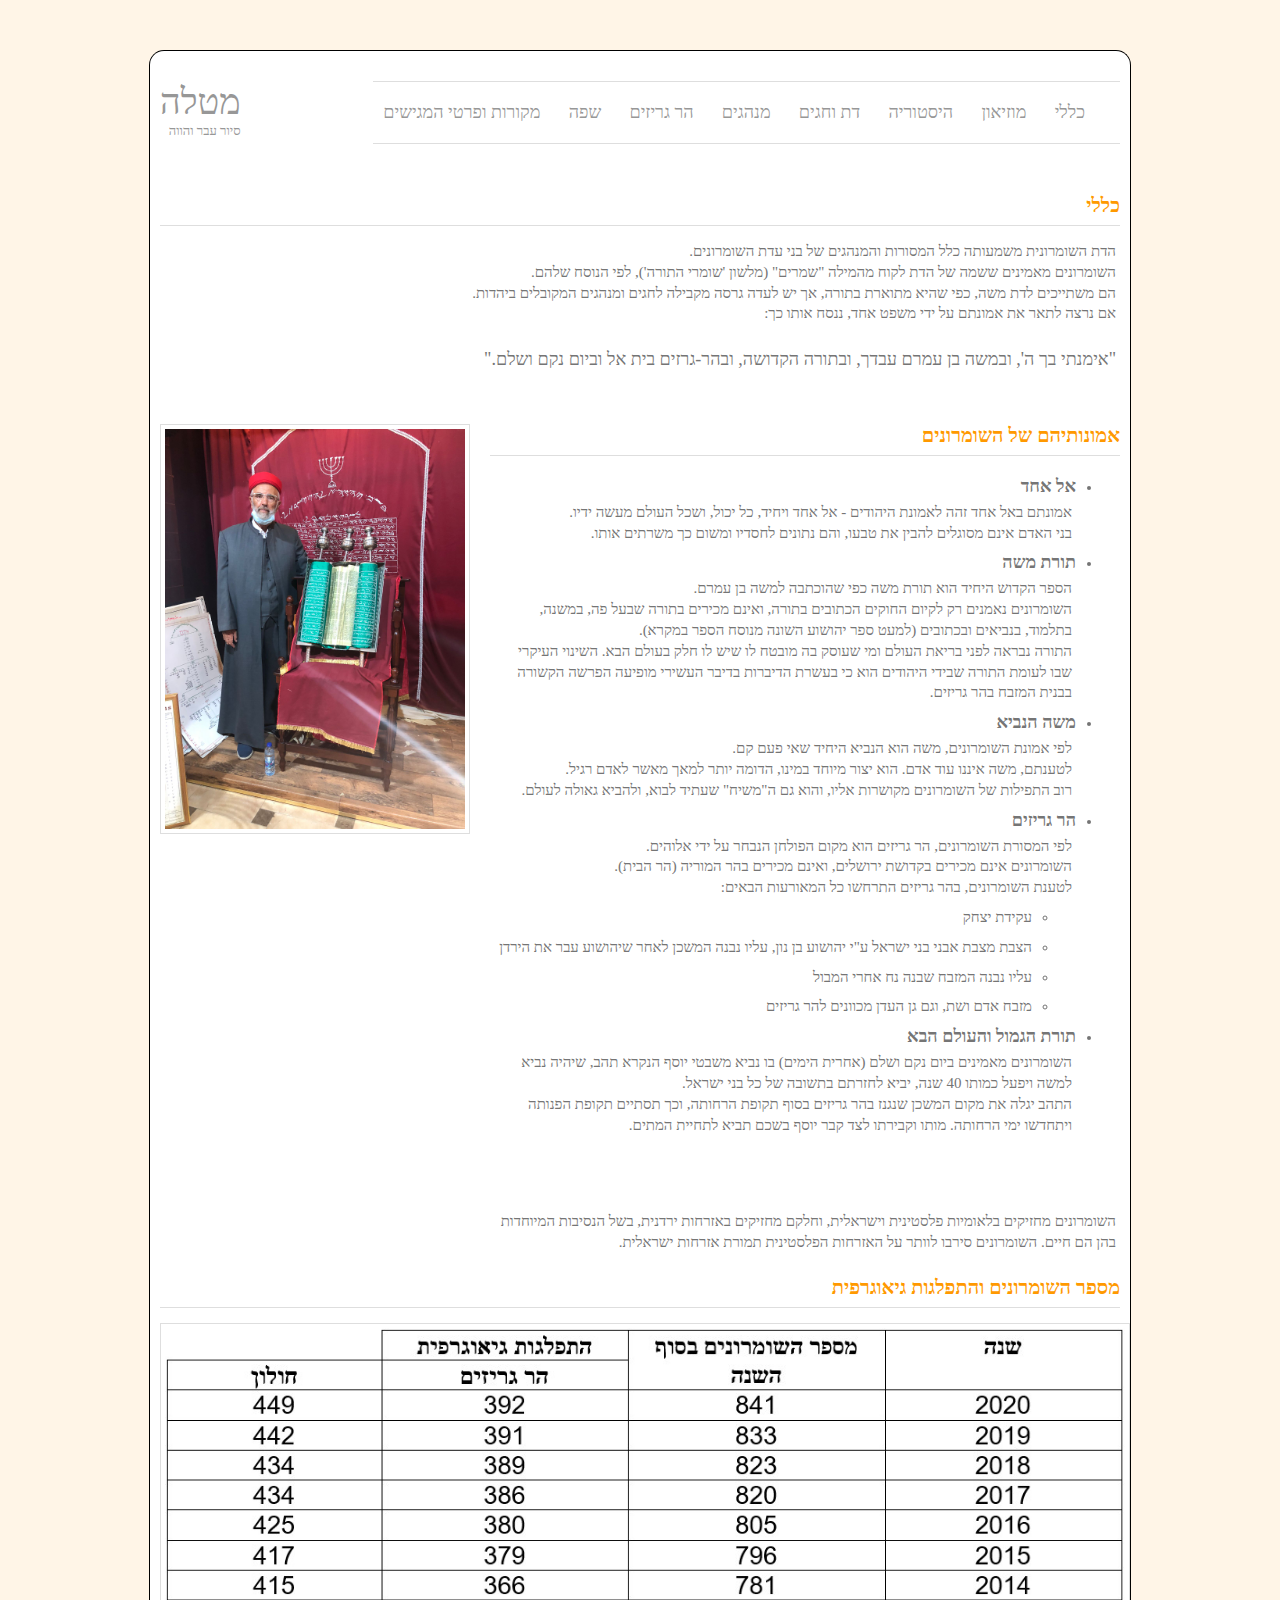
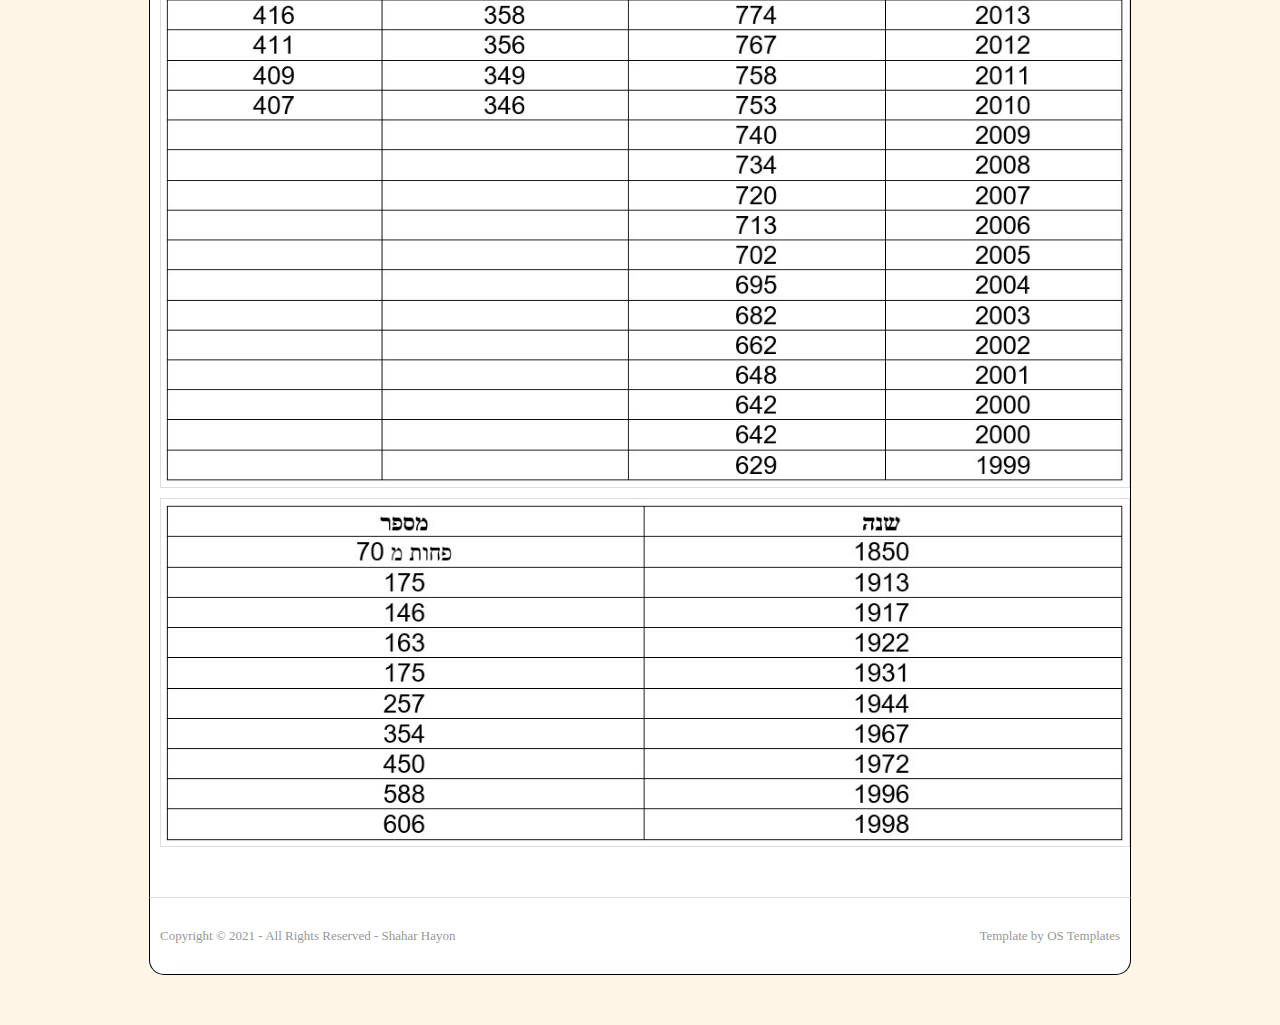
<file: index.html>
<!DOCTYPE html>
<html lang="en" dir="rtl">
<head>
<title>מטלה - סיור עבר והווה</title>
<meta charset="UTF-8">
<link rel="stylesheet" href="styles/layout.css" type="text/css">
<!--[if lt IE 9]><script src="scripts/html5shiv.js"></script><![endif]-->
</head>
<body>
<div class="wrapper row1">
  <header id="header" class="clear">
    <div id="hgroup">
      <h1><a href="#">מטלה</a></h1>
      <h2>סיור עבר והווה</h2>
    </div>
    <nav>
      <ul>
        <li><a href="index.html">כללי</a></li>
        <li><a href="museum.html">מוזיאון</a></li>
        <li><a href="history.html">היסטוריה</a></li>
        <li><a href="religion.html">דת וחגים</a></li>
        <li><a href="customs.html">מנהגים</a></li>
        <li><a href="grizim.html">הר גריזים</a></li>
        <li><a href="language.html">שפה</a></li>
        <li><a href="info.html">מקורות ופרטי המגישים</a></li>
      </ul>
    </nav>
  </header>
</div>
<!-- content -->
<div class="wrapper row2">
  <div id="container" class="clear">
    <!-- content body -->
    <!-- <section id="slider"><a href="#"><img src="images/demo/940x360.gif" alt=""></a></section> -->
    <!-- main content -->

    <section id="homepage" class="clear">
      <!-- article 1 -->
      <article class="three_third">
        <h2>כללי</h2>
        <!-- <img src="images/demo/80x80.gif" alt=""> -->
        <p>
        הדת השומרונית משמעותה כלל המסורות והמנהגים של בני עדת השומרונים.<br>
        השומרונים מאמינים ששמה של הדת לקוח מהמילה "שמרים" (מלשון 'שומרי התורה'), לפי הנוסח שלהם.<br>
        הם משתייכים לדת משה, כפי שהיא מתוארת בתורה, אך יש לעדה גרסה מקבילה לחגים ומנהגים המקובלים ביהדות.<br>
        אם נרצה לתאר את אמונתם על ידי משפט אחד, ננסח אותו כך:<br><br>
        <p style="font-family:'Guttman Mantova-Decor'; font-size:18px">"אימנתי בך ה', ובמשה בן עמרם עבדך, ובתורה הקדושה, ובהר-גרזים בית אל וביום נקם ושלם."</p>
        <!-- <footer class="more"><a href="#">Read More &raquo;</a></footer> -->
      </article>
    </section>

    <section id="homepage" class="last clear">
      <!-- article 1 -->
      <article class="one_third">
        <!-- <h2>כללי</h2> -->
        <!-- <img src="images/demo/80x80.gif" alt=""> -->
        <img src="images/img1.jpeg" alt="תמונה" width=100%>
      </article>
      <article class="two_third lastbox">
        <h2>אמונותיהם של השומרונים</h2>
        <!-- <img src="images/demo/80x80.gif" alt=""> -->
        <ul>
          <li>
            <h3>אל אחד</h3>
            <p>
              אמונתם באל אחד זהה לאמונת היהודים - אל אחד ויחיד, כל יכול, ושכל העולם מעשה ידיו.<br>
              בני האדם אינם מסוגלים להבין את טבעו, והם נתונים לחסדיו ומשום כך משרתים אותו.
            </p>
          </li>
          <li>
            <h3>תורת משה</h3>
            <p>
              הספר הקדוש היחיד הוא תורת משה כפי שהוכתבה למשה בן עמרם.
              <br>
              השומרונים נאמנים רק לקיום החוקים הכתובים בתורה, ואינם מכירים בתורה שבעל פה, במשנה, בתלמוד, בנביאים ובכתובים (למעט ספר יהושוע השונה מנוסח הספר במקרא).
              <br>
              התורה נבראה לפני בריאת העולם ומי שעוסק בה מובטח לו שיש לו חלק בעולם הבא. השינוי העיקרי שבו לעומת התורה שבידי היהודים הוא כי בעשרת הדיברות בדיבר העשירי מופיעה הפרשה הקשורה בבנית המזבח בהר גריזים.
            </p>
          </li>
          <li>
            <h3>משה הנביא</h3>
            <p>
              לפי אמונת השומרונים, משה הוא הנביא היחיד שאי פעם קם.
              <br>
              לטענתם, משה איננו עוד אדם. הוא יצור מיוחד במינו, הדומה יותר למאך מאשר לאדם רגיל.
              <br>
              רוב התפילות של השומרונים מקושרות אליו, והוא גם ה"משיח" שעתיד לבוא, ולהביא גאולה לעולם.
            </p>
          </li>
          <li>
            <h3>הר גריזים</h3>
            <p>
              לפי המסורת השומרונים, הר גריזים הוא מקום הפולחן הנבחר על ידי אלוהים.
              <br>
              השומרונים אינם מכירים בקדושת ירושלים, ואינם מכירים בהר המוריה (הר הבית).
              <br>
              לטענת השומרונים, בהר גריזים התרחשו כל המאורעות הבאים:
              <ul>
                <li>עקידת יצחק</li>
                <li>הצבת מצבת אבני בני ישראל ע"י יהושוע בן נון, עליו נבנה המשכן לאחר שיהושוע עבר את הירדן</li>
                <li>עליו נבנה המזבח שבנה נח אחרי המבול</li>
                <li>מזבח אדם ושת, וגם גן העדן מכוונים להר גריזים</li>
              </ul>
            </p>
          </li>
          <li>
            <h3>תורת הגמול והעולם הבא</h3>
            <p>
              השומרונים מאמינים ביום נקם ושלם (אחרית הימים) בו נביא משבטי יוסף הנקרא תהב, שיהיה נביא למשה ויפעל כמותו 40 שנה, יביא לחזרתם בתשובה של כל בני ישראל.
              <br>
              התהב יגלה את מקום המשכן שנגנז בהר גריזים בסוף תקופת הרחותה, וכך תסתיים תקופת הפנותה ויתחדשו ימי הרחותה. מותו וקבירתו לצד קבר יוסף בשכם תביא לתחיית המתים.
            </p>
          </li>
        </ul>
        <p>
          <br><br><br>
          השומרונים מחזיקים בלאומיות פלסטינית וישראלית, וחלקם מחזיקים באזרחות ירדנית, בשל הנסיבות המיוחדות בהן הם חיים.
השומרונים סירבו לוותר על האזרחות הפלסטינית תמורת אזרחות ישראלית.
        </p>
      </article>

      <article class="three_third lastbox">
        <h2>מספר השומרונים והתפלגות גיאוגרפית</h2>
        <img src="images/number1.jpg" alt="תמונה" width="630" height="auto">
        <img src="images/number2.jpg" alt="תמונה" width=630px>
      </article>
    </section>
  </div>
</div>
<!-- footer -->
<div class="wrapper row3">
  <footer id="footer" class="clear">
    <p class="fl_left">Copyright &copy; 2021 - All Rights Reserved - <a href="#">Shahar Hayon</a></p>
    <p class="fl_right">Template by <a target="_blank" href="https://www.os-templates.com/" title="Free Website Templates">OS Templates</a></p>
  </footer>
</div>
</body>
</html>
</file>
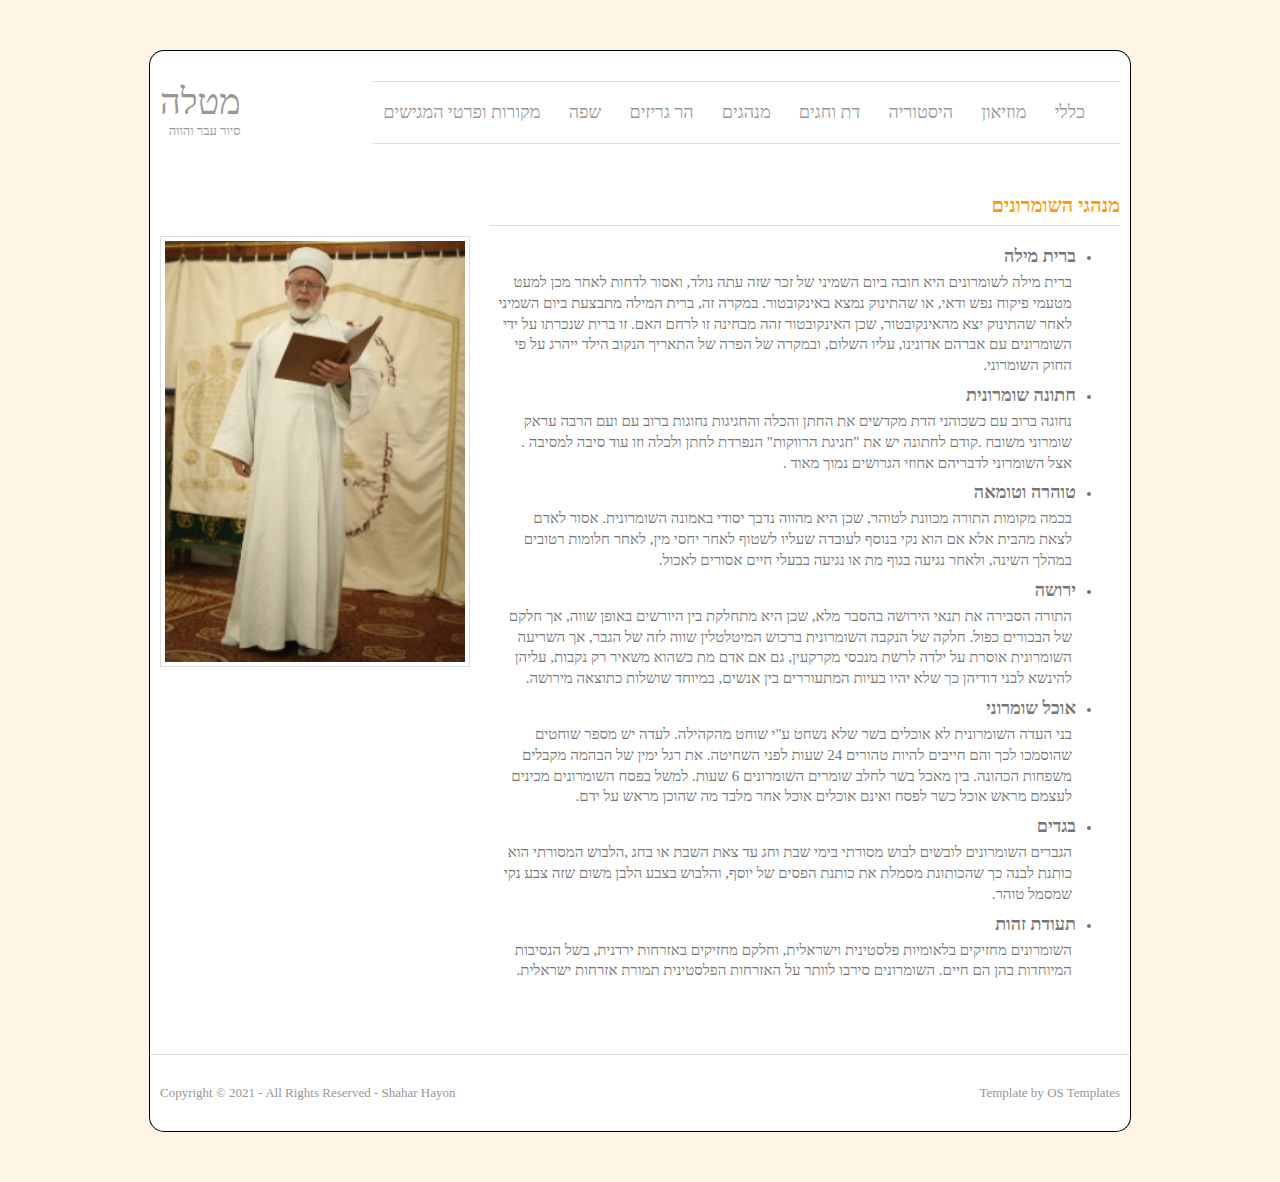
<file: customs.html>
<!DOCTYPE html>
<html lang="en" dir="rtl">
<head>
<title>מטלה - סיור עבר והווה</title>
<meta charset="UTF-8">
<link rel="stylesheet" href="styles/layout.css" type="text/css">
<!--[if lt IE 9]><script src="scripts/html5shiv.js"></script><![endif]-->
</head>
<body>
<div class="wrapper row1">
  <header id="header" class="clear">
    <div id="hgroup">
      <h1><a href="#">מטלה</a></h1>
      <h2>סיור עבר והווה</h2>
    </div>
    <nav>
      <ul>
        <li><a href="index.html">כללי</a></li>
        <li><a href="museum.html">מוזיאון</a></li>
        <li><a href="history.html">היסטוריה</a></li>
        <li><a href="religion.html">דת וחגים</a></li>
        <li><a href="customs.html">מנהגים</a></li>
        <li><a href="grizim.html">הר גריזים</a></li>
        <li><a href="language.html">שפה</a></li>
        <li><a href="info.html">מקורות ופרטי המגישים</a></li>
      </ul>
    </nav>
  </header>
</div>
<!-- content -->
<div class="wrapper row2">
  <div id="container" class="clear">
    <!-- content body -->
    <!-- <section id="slider"><a href="#"><img src="images/demo/940x360.gif" alt=""></a></section> -->
    <!-- main content -->
    <section id="homepage" class="last clear">
      <!-- article 1 -->

      <article class="one_third">
        <br><br>
        <img src="images/customs1.jpg" alt="תמונה" width=100%>
      </article>

      <article class="two_third lastbox">
        <h2>מנהגי השומרונים</h2>
        <p>
          <ul>
            <li>
              <h3>ברית מילה</h3>
              <p>
                ברית מילה לשומרונים היא חובה ביום השמיני של זכר שזה עתה נולד, ואסור לדחות לאחר מכן למעט מטעמי פיקוח נפש ודאי, או שהתינוק נמצא באינקובטור. במקרה זה, ברית המילה מתבצעת ביום השמיני לאחר שהתינוק יצא מהאינקובטור, שכן האינקובטור זהה מבחינה זו לרחם האם. זו ברית שנכרתו על ידי השומרונים עם אברהם אדונינו, עליו השלום, ובמקרה של הפרה של התאריך הנקוב הילד ייהרג על פי החוק השומרוני.
              </p>
            </li>
            <li>
              <h3>חתונה שומרונית</h3>
              <p>
                נחוגה ברוב עם כשכוהני הדת מקדשים את החתן והכלה והחגיגות נחוגות ברוב עם ועם הרבה עראק שומרוני משובח .קודם לחתונה יש את "חגיגת הרווקות" הנפרדת לחתן ולכלה וזו עוד סיבה למסיבה . אצל השומרוני לדבריהם אחוזי הגרושים נמוך מאוד .
              </p>
            </li>
            <li>
              <h3>טוהרה וטומאה</h3>
              <p>
                בכמה מקומות התורה מכוונת לטוהר, שכן היא מהווה נדבך יסודי באמונה השומרונית. אסור לאדם לצאת מהבית אלא אם הוא נקי בנוסף לעובדה שעליו לשטוף לאחר יחסי מין, לאחר חלומות רטובים במהלך השינה, ולאחר נגיעה בגוף מת או נגיעה בבעלי חיים אסורים לאכול.
              </p>
            </li>
            <li>
              <h3>ירושה</h3>
              <p>
                התורה הסבירה את תנאי הירושה בהסבר מלא, שכן היא מתחלקת בין היורשים באופן שווה, אך חלקם של הבכורים כפול. חלקה של הנקבה השומרונית ברכוש המיטלטלין שווה לזה של הגבר, אך השריעה השומרונית אוסרת על ילדה לרשת מנכסי מקרקעין, גם אם אדם מת כשהוא משאיר רק נקבות, עליהן להינשא לבני דודיהן כך שלא יהיו בעיות המתעוררים בין אנשים, במיוחד שושלות כתוצאה מירושה.
              </p>
            </li>
            <li>
              <h3>אוכל שומרוני</h3>
              <p>
                בני העדה השומרונית לא אוכלים בשר שלא נשחט ע"י שוחט מהקהילה. לעדה יש מספר שוחטים שהוסמכו לכך והם חייבים להיות טהורים 24 שעות לפני השחיטה. את רגל ימין של הבהמה מקבלים משפחות הכהונה. 
בין מאכל בשר לחלב שומרים השומרונים 6 שעות. למשל בפסח השומרונים מכינים לעצמם מראש אוכל כשר לפסח ואינם אוכלים אוכל אחר מלבד מה שהוכן מראש על ידם.
              </p>
            </li>
            <li>
              <h3>בגדים</h3>
              <p>
                הגברים השומרונים לובשים לבוש מסורתי בימי שבת וחג עד צאת השבת או בחג ,הלבוש המסורתי הוא כותנת לבנה כך שהכותונת מסמלת  את כותנת הפסים של יוסף, והלבוש בצבע הלבן משום שזה צבע נקי שמסמל טוהר.
              </p>
            </li>
          <li>
            <h3>תעודת זהות</h3>
            <p>
              השומרונים מחזיקים בלאומיות פלסטינית וישראלית, וחלקם מחזיקים באזרחות ירדנית, בשל הנסיבות המיוחדות בהן הם חיים.
              השומרונים סירבו לוותר על האזרחות הפלסטינית תמורת אזרחות ישראלית.
            </p>
          </li>
        </ul>
        </p>
      </article>
    </section>
  </div>
</div>
<!-- footer -->
<div class="wrapper row3">
  <footer id="footer" class="clear">
    <p class="fl_left">Copyright &copy; 2021 - All Rights Reserved - <a href="#">Shahar Hayon</a></p>
    <p class="fl_right">Template by <a target="_blank" href="https://www.os-templates.com/" title="Free Website Templates">OS Templates</a></p>
  </footer>
</div>
</body>
</html>
</file>
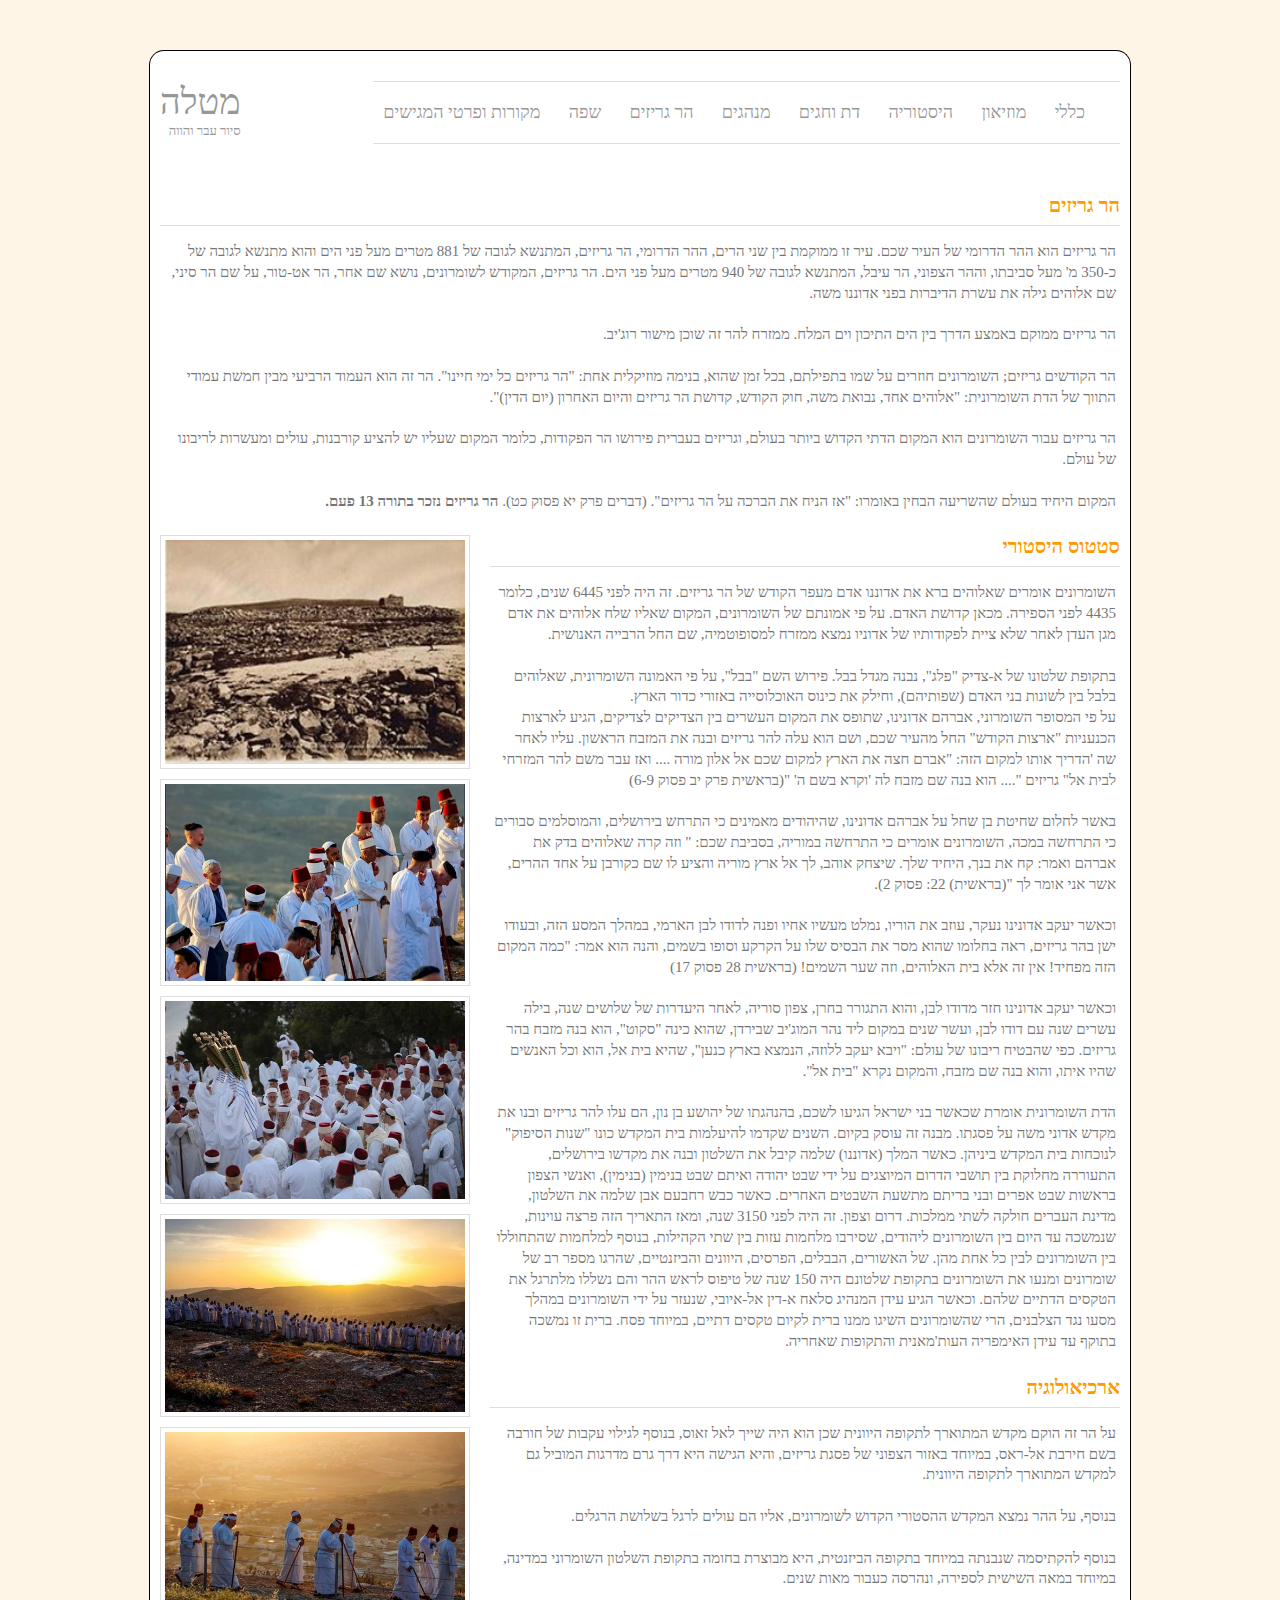
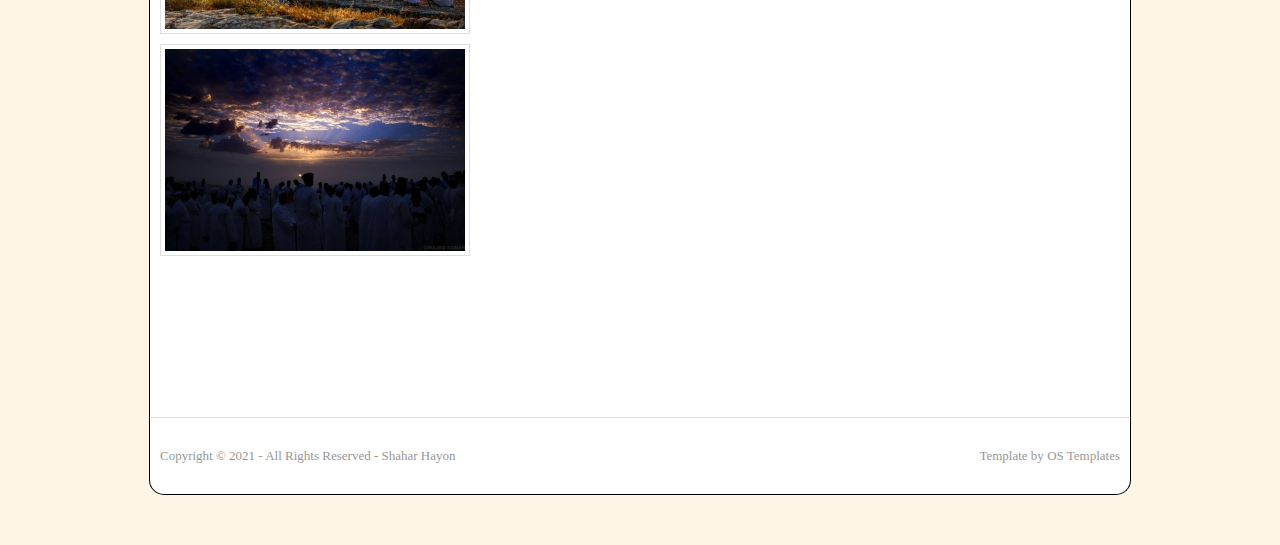
<file: grizim.html>
<!DOCTYPE html>
<html lang="en" dir="rtl">
<head>
<title>מטלה - סיור עבר והווה</title>
<meta charset="UTF-8">
<link rel="stylesheet" href="styles/layout.css" type="text/css">
<!--[if lt IE 9]><script src="scripts/html5shiv.js"></script><![endif]-->
</head>
<body>
<div class="wrapper row1">
  <header id="header" class="clear">
    <div id="hgroup">
      <h1><a href="#">מטלה</a></h1>
      <h2>סיור עבר והווה</h2>
    </div>
    <nav>
      <ul>
        <li><a href="index.html">כללי</a></li>
        <li><a href="museum.html">מוזיאון</a></li>
        <li><a href="history.html">היסטוריה</a></li>
        <li><a href="religion.html">דת וחגים</a></li>
        <li><a href="customs.html">מנהגים</a></li>
        <li><a href="grizim.html">הר גריזים</a></li>
        <li><a href="language.html">שפה</a></li>
        <li><a href="info.html">מקורות ופרטי המגישים</a></li>
      </ul>
    </nav>
  </header>
</div>
<!-- content -->
<div class="wrapper row2">
  <div id="container" class="clear">
    <!-- content body -->
    <!-- <section id="slider"><a href="#"><img src="images/demo/940x360.gif" alt=""></a></section> -->
    <!-- main content -->
    <section id="homepage" class="last clear">
      <!-- article 1 -->
      <article class="three_third">
        <h2>הר גריזים</h2>
        <p>
            הר גריזים הוא ההר הדרומי של העיר שכם. עיר זו ממוקמת בין שני הרים, ההר הדרומי, הר גריזים, המתנשא לגובה של 881 מטרים מעל פני הים והוא מתנשא לגובה של כ-350 מ' מעל סביבתו, וההר הצפוני, הר עיבל, המתנשא לגובה של 940 מטרים מעל פני הים. הר גריזים, המקודש לשומרונים, נושא שם אחר, הר אט-טור, על שם הר סיני, שם אלוהים גילה את עשרת הדיברות בפני אדוננו משה.
        <br><br>
        הר גריזים ממוקם באמצע הדרך בין הים התיכון וים המלח. ממזרח להר זה שוכן מישור רוג'יב.
        <br><br>
        הר הקודשים גריזים; השומרונים חוזרים על שמו בתפילתם, בכל זמן שהוא, בנימה מוזיקלית אחת: "הר גריזים כל ימי חיינו". הר זה הוא העמוד הרביעי מבין חמשת עמודי התווך של הדת השומרונית: "אלוהים אחד, נבואת משה, חוק הקודש, קדושת הר גריזים והיום האחרון (יום הדין)".
        <br><br>
        הר גריזים עבור השומרונים הוא המקום הדתי הקדוש ביותר בעולם, וגריזים בעברית פירושו הר הפקודות, כלומר המקום שעליו יש להציע קורבנות, עולים ומעשרות לריבונו של עולם.
        <br><br>
        המקום היחיד בעולם שהשריעה הבחין באומרו: "אז הניח את הברכה על הר גריזים". (דברים פרק יא פסוק כט). <b>הר גריזים נזכר בתורה 13 פעם.</b>
        
    </p>
      </article>
      <article class="one_third">
        <img src="images/grizim1.jpg" alt="הר גריזים בשנת 1913" width=100%>
        <img src="images/grizim2.jpg" alt="תמונה" width=100%>
        <img src="images/grizim3.jpg" alt="תמונה" width=100%>
        <img src="images/grizim4.jpg" alt="תמונה" width=100%>
        <img src="images/grizim5.jpg" alt="תמונה" width=100%>
        <img src="images/grizim6.jpg" alt="תמונה" width=100%>
      </article>
      <article class="two_third lastbox">
        <h2>סטטוס היסטורי</h2>
        <p>
            השומרונים אומרים שאלוהים ברא את אדוננו אדם מעפר הקודש של הר גריזים. זה היה לפני 6445 שנים, כלומר 4435 לפני הספירה. מכאן קדושת האדם. על פי אמונתם של השומרונים, המקום שאליו שלח אלוהים את אדם מגן העדן לאחר שלא ציית לפקודותיו של אדוניו נמצא ממזרח למסופוטמיה, שם החל הרבייה האנושית.
        <br><br>
        בתקופת שלטונו של א-צדיק "פלג", נבנה מגדל בבל. פירוש השם "בבל", על פי האמונה השומרונית, שאלוהים בלבל בין לשונות בני האדם (שפותיהם), וחילק את כינוס האוכלוסייה באזורי כדור הארץ.
        <br>
        על פי המסופר השומרוני, אברהם אדונינו, שתופס את המקום העשרים בין הצדיקים לצדיקים, הגיע לארצות הכנעניות "ארצות הקודש" החל מהעיר שכם, ושם הוא עלה להר גריזים ובנה את המזבח הראשון. עליו לאחר שה 'הדריך אותו למקום הזה: "אברם חצה את הארץ למקום שכם אל אלון מורה .... ואז עבר משם להר המזרחי לבית אל" גריזים ".... הוא בנה שם מזבח לה 'וקרא בשם ה' "(בראשית פרק יב פסוק 6-9)
        <br><br>
        באשר לחלום שחיטת בן שחל על אברהם אדונינו, שהיהודים מאמינים כי התרחש בירושלים, והמוסלמים סבורים כי התרחשה במכה, השומרונים אומרים כי התרחשה במוריה, בסביבת שכם: " וזה קרה שאלוהים בדק את אברהם ואמר: קח את בנך, היחיד שלך. שיצחק אוהב, לך אל ארץ מוריה והציע לו שם כקורבן על אחד ההרים, אשר אני אומר לך "(בראשית) 22: פסוק 2).
        <br><br>
        וכאשר יעקב אדונינו נעקר, עוזב את הוריו, נמלט מעשיו אחיו ופנה לדודו לבן הארמי, במהלך המסע הזה, ובעודו ישן בהר גריזים, ראה בחלומו שהוא מסר את הבסיס שלו על הקרקע וסופו בשמים, והנה הוא אמר: "כמה המקום הזה מפחיד! אין זה אלא בית האלוהים, וזה שער השמים! (בראשית 28 פסוק 17)
        <br><br>
        וכאשר יעקב אדונינו חזר מדודו לבן, והוא התגורר בחרן, צפון סוריה, לאחר היעדרות של שלושים שנה, בילה עשרים שנה עם דודו לבן, ועשר שנים במקום ליד נהר המוג'יב שבירדן, שהוא כינה "סקוט", הוא בנה מזבח בהר גריזים. כפי שהבטיח ריבונו של עולם: "ויבא יעקב ללוזה, הנמצא בארץ כנען", שהיא בית אל, הוא וכל האנשים שהיו איתו, והוא בנה שם מזבח, והמקום נקרא "בית אל".
        <br><br>
        הדת השומרונית אומרת שכאשר בני ישראל הגיעו לשכם, בהנהגתו של יהושע בן נון, הם עלו להר גריזים ובנו את מקדש אדוני משה על פסגתו. מבנה זה עוסק בקיום. השנים שקדמו להיעלמות בית המקדש כונו "שנות הסיפוק" לנוכחות בית המקדש ביניהן. כאשר המלך (אדוננו) שלמה קיבל את השלטון ובנה את מקדשו בירושלים, התעוררה מחלוקת בין תושבי הדרום המיוצגים על ידי שבט יהודה ואיתם שבט בנימין (בנימין), ואנשי הצפון בראשות שבט אפרים ובני בריתם מתשעת השבטים האחרים. כאשר כבש רחבעם אבן שלמה את השלטון, מדינת העברים חולקה לשתי ממלכות. דרום וצפון. זה היה לפני 3150 שנה, ומאז התאריך הזה פרצה עוינות, שנמשכה עד היום בין השומרונים ליהודים, שסירבו מלחמות עזות בין שתי הקהילות, בנוסף למלחמות שהתחוללו בין השומרונים לבין כל אחת מהן. של האשורים, הבבלים, הפרסים, היוונים והביזנטיים, שהרגו מספר רב של שומרונים ומנעו את השומרונים בתקופת שלטונם היה 150 שנה של טיפוס לראש ההר והם נשללו מלתרגל את הטקסים הדתיים שלהם. וכאשר הגיע עידן המנהיג סלאח א-דין אל-איובי, שנעזר על ידי השומרונים במהלך מסעו נגד הצלבנים, הרי שהשומרונים השיגו ממנו ברית לקיום טקסים דתיים, במיוחד פסח. ברית זו נמשכה בתוקף עד עידן האימפריה העות'מאנית והתקופות שאחריה.
    </p>
      </article>

      <article class="two_third lastbox">
        <h2>ארכיאולוגיה</h2>
        <p>
            על הר זה הוקם מקדש המתוארך לתקופה היוונית שכן הוא היה שייך לאל זאוס, בנוסף לגילוי עקבות של חורבה בשם חירבת אל-ראס, במיוחד באזור הצפוני של פסגת גריזים, והיא הגישה היא דרך גרם מדרגות המוביל גם למקדש המתוארך לתקופה היוונית.  
          <br><br>
        בנוסף, על ההר נמצא המקדש ההסטורי הקדוש לשומרונים, אליו הם עולים לרגל בשלושת הרגלים.
          <br><br>
        בנוסף להקתיסמה  שנבנתה במיוחד בתקופה הביזנטית, היא מבוצרת בחומה בתקופת השלטון השומרוני במדינה, במיוחד במאה השישית לספירה, ונהרסה כעבור מאות שנים.
    </p>
    <br><br>
    <iframe width="560" height="315" src="https://www.youtube.com/embed/sTZBlfxHs5Y" title="YouTube video player" frameborder="0" allow="accelerometer; autoplay; clipboard-write; encrypted-media; gyroscope; picture-in-picture" allowfullscreen></iframe>
      </article>
    </section>
  </div>
</div>
<!-- footer -->
<div class="wrapper row3">
  <footer id="footer" class="clear">
    <p class="fl_left">Copyright &copy; 2021 - All Rights Reserved - <a href="#">Shahar Hayon</a></p>
    <p class="fl_right">Template by <a target="_blank" href="https://www.os-templates.com/" title="Free Website Templates">OS Templates</a></p>
  </footer>
</div>
</body>
</html>
</file>
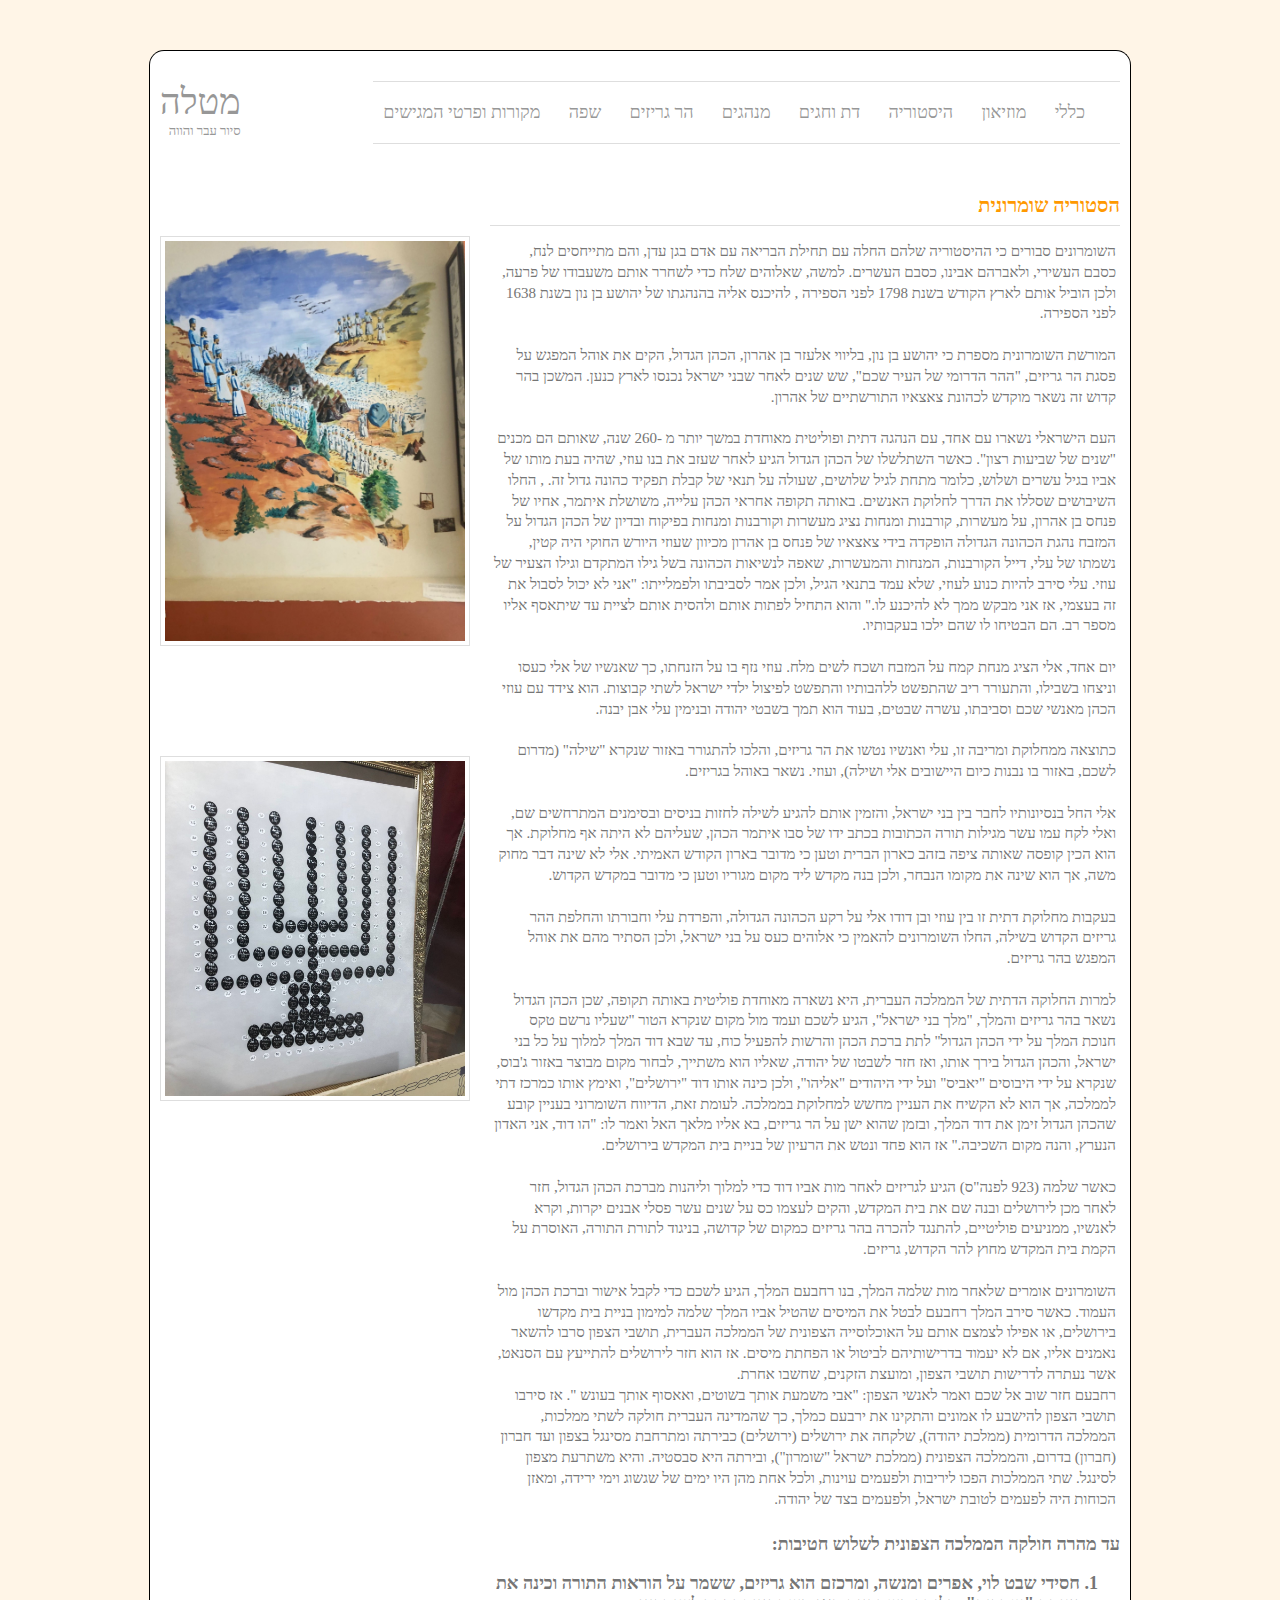
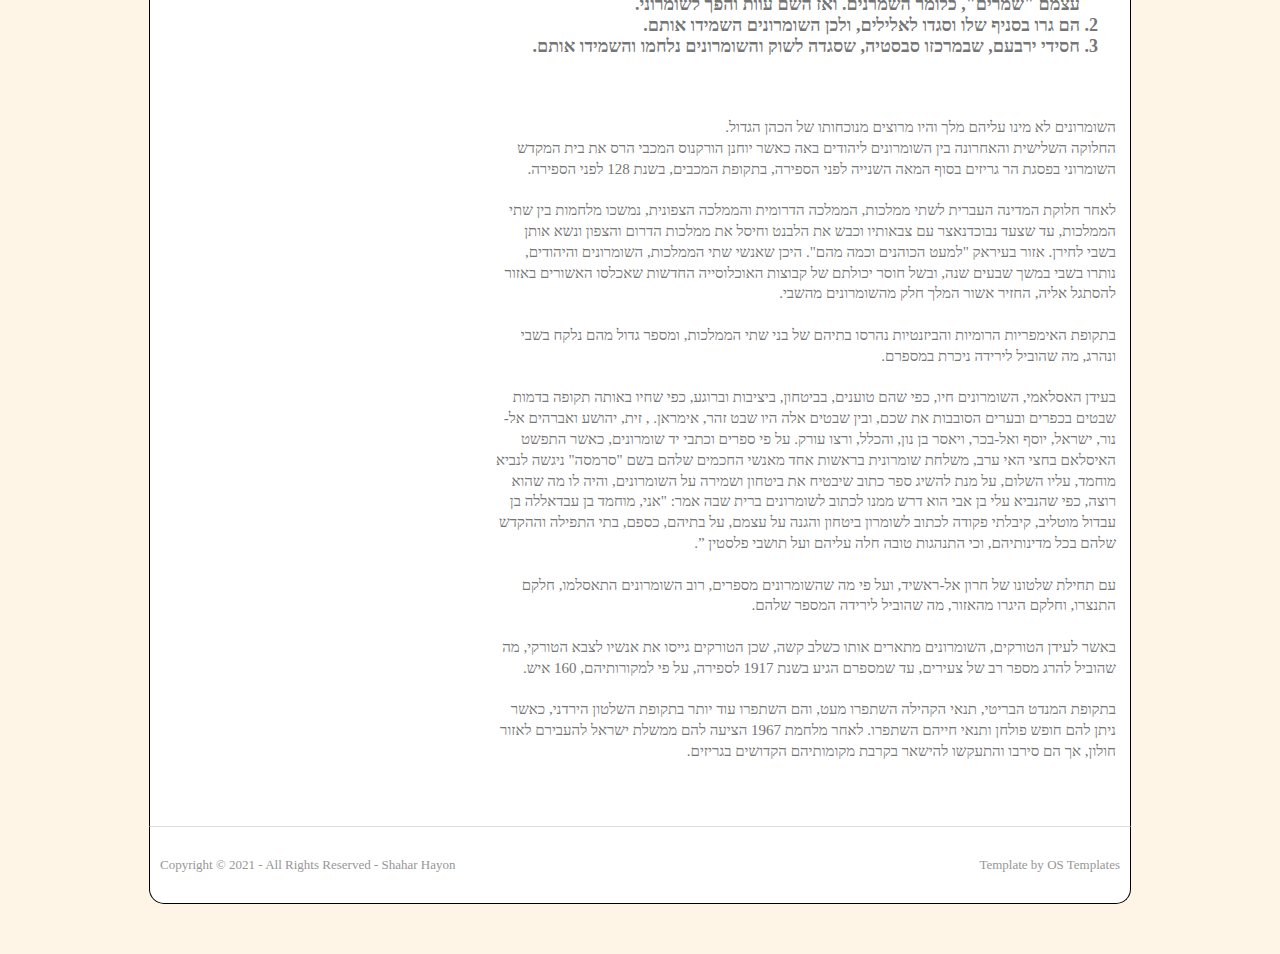
<file: history.html>
<!DOCTYPE html>
<html lang="en" dir="rtl">
<head>
<title>מטלה - סיור עבר והווה</title>
<meta charset="UTF-8">
<link rel="stylesheet" href="styles/layout.css" type="text/css">
<!--[if lt IE 9]><script src="scripts/html5shiv.js"></script><![endif]-->
</head>
<body>
<div class="wrapper row1">
  <header id="header" class="clear">
    <div id="hgroup">
      <h1><a href="#">מטלה</a></h1>
      <h2>סיור עבר והווה</h2>
    </div>
    <nav>
      <ul>
        <li><a href="index.html">כללי</a></li>
        <li><a href="museum.html">מוזיאון</a></li>
        <li><a href="history.html">היסטוריה</a></li>
        <li><a href="religion.html">דת וחגים</a></li>
        <li><a href="customs.html">מנהגים</a></li>
        <li><a href="grizim.html">הר גריזים</a></li>
        <li><a href="language.html">שפה</a></li>
        <li><a href="info.html">מקורות ופרטי המגישים</a></li>
      </ul>
    </nav>
  </header>
</div>
<!-- content -->
<div class="wrapper row2">
  <div id="container" class="clear">
    <!-- content body -->
    <!-- <section id="slider"><a href="#"><img src="images/demo/940x360.gif" alt=""></a></section> -->
    <!-- main content -->
    <section id="homepage" class="last clear">
      <!-- article 1 -->
      <article class="one_third">
        <br><br>
        <img src="images/history1.jpg" alt="תמונה" width=100%>
        
        <img src="images/history2.jpg" alt="תמונה" width=100% style="margin-top: 100px;">
      </article>

      <article class="two_third lastbox">
        <h2>הסטוריה שומרונית</h2>
        <p>
          השומרונים סבורים כי ההיסטוריה שלהם החלה עם תחילת הבריאה עם אדם בגן עדן, והם מתייחסים לנח, כסבם העשירי, ולאברהם אבינו, כסבם העשרים.
למשה, שאלוהים שלח כדי לשחרר אותם משעבודו של פרעה, ולכן הוביל אותם לארץ הקודש בשנת 1798 לפני הספירה , להיכנס אליה בהנהגתו של יהושע בן נון בשנת 1638 לפני הספירה.
        <br><br>
        המורשת השומרונית מספרת כי יהושע בן נון, בליווי אלעזר בן אהרון, הכהן הגדול, הקים את אוהל המפגש על פסגת הר גריזים, "ההר הדרומי של העיר שכם", שש שנים לאחר שבני ישראל נכנסו לארץ כנען. 
המשכן בהר קדוש זה נשאר מוקדש לכהונת צאצאיו התורשתיים של אהרון.
        <br><br>
        העם הישראלי נשארו עם אחד, עם הנהגה דתית ופוליטית מאוחדת במשך יותר מ -260 שנה, שאותם הם מכנים "שנים של שביעות רצון".
כאשר השתלשלו של הכהן הגדול הגיע לאחר שעזב את בנו עוזי, שהיה בעת מותו של אביו בגיל עשרים ושלוש, כלומר מתחת לגיל שלושים, שעולה על תנאי של קבלת תפקיד כהונה גדול זה. , החלו השיבושים שסללו את הדרך לחלוקת האנשים.
באותה תקופה אחראי הכהן עלייה, משושלת איתמר, אחיו של פנחס בן אהרון, על מעשרות, קורבנות ומנחות נציג מעשרות וקורבנות ומנחות 
בפיקוח ובדיון של הכהן הגדול על המזבח 
נהגת הכהונה הגדולה הופקדה בידי צאצאיו של פנחס בן אהרון
מכיוון שעוזי היורש החוקי היה קטין, נשמתו של עלי, דייל הקורבנות, המנחות והמעשרות, שאפה לנשיאות הכהונה בשל גילו המתקדם וגילו הצעיר של עוזי. עלי סירב להיות כנוע לעוזי, שלא עמד בתנאי הגיל, ולכן אמר לסביבתו ולפמלייתו: "אני לא יכול לסבול את זה בעצמי, אז אני מבקש ממך לא להיכנע לו." והוא התחיל לפתות אותם ולהסית אותם לציית עד שיתאסף אליו מספר רב. הם הבטיחו לו שהם ילכו בעקבותיו.
        <br><br>
        יום אחד, אלי הציג מנחת קמח על המזבח ושכח לשים מלח. עוזי נזף בו על הזנחתו, כך שאנשיו של אלי כעסו וניצחו בשבילו, והתעורר ריב שהתפשט ללהבותיו והתפשט לפיצול ילדי ישראל לשתי קבוצות. הוא צידד עם עוזי הכהן מאנשי שכם וסביבתו, עשרה שבטים, בעוד הוא תמך בשבטי יהודה ובנימין עלי אבן יבנה.
        <br><br>
        כתוצאה ממחלוקת ומריבה זו, עלי ואנשיו נטשו את הר גריזים, והלכו להתגורר באזור שנקרא "שילה" (מדרום לשכם, באזור בו נבנות כיום היישובים אלי ושילה), ועוזי. נשאר באוהל בגריזים.
        <br><br>
        אלי החל בנסיונותיו לחבר בין בני ישראל, והזמין אותם להגיע לשילה לחזות בניסים ובסימנים המתרחשים שם, ואלי לקח עמו עשר מגילות תורה הכתובות בכתב ידו של סבו איתמר הכהן, שעליהם לא היתה אף מחלוקת. אך הוא הכין קופסה שאותה ציפה בזהב כארון הברית וטען כי מדובר בארון הקודש האמיתי. אלי לא שינה דבר מחוק משה, אך הוא שינה את מקומו הנבחר, ולכן בנה מקדש ליד מקום מגוריו וטען כי מדובר במקדש הקדוש.
        <br><br>
        בעקבות מחלוקת דתית זו בין עוזי ובן דודו אלי על רקע הכהונה הגדולה, והפרדת עלי וחבורתו והחלפת ההר גריזים הקדוש בשילה, החלו השומרונים להאמין כי אלוהים כעס על בני ישראל, ולכן הסתיר מהם את אוהל המפגש בהר גריזים.
        <br><br>
        למרות החלוקה הדתית של הממלכה העברית, היא נשארה מאוחדת פוליטית באותה תקופה, שכן הכהן הגדול נשאר בהר גריזים והמלך, "מלך בני ישראל", הגיע לשכם ועמד מול מקום שנקרא הטור "שעליו נרשם טקס חנוכת המלך על ידי הכהן הגדול" לתת ברכת הכהן והרשות להפעיל כוח, עד שבא דוד המלך למלוך על כל בני ישראל, והכהן הגדול בירך אותו, ואז חזר לשבטו של יהודה, שאליו הוא משתייך, לבחור מקום מבוצר באזור ג'בוס, שנקרא על ידי היבוסים "יאביס" ועל ידי היהודים "אליהו", ולכן כינה אותו דוד "ירושלים", ואימץ אותו כמרכז דתי לממלכה, אך הוא לא הקשיח את העניין מחשש למחלוקת בממלכה. 
לעומת זאת, הדיווח השומרוני בעניין קובע שהכהן הגדול זימן את דוד המלך, ובזמן שהוא ישן על הר גריזים, בא אליו מלאך האל ואמר לו: "הו דוד, אני האדון הנערץ, והנה מקום השכיבה." אז הוא פחד ונטש את הרעיון של בניית בית המקדש בירושלים.
        <br><br>
        כאשר שלמה (923 לפנה"ס) הגיע לגריזים לאחר מות אביו דוד כדי למלוך וליהנות מברכת הכהן הגדול, חזר לאחר מכן לירושלים ובנה שם את בית המקדש, והקים לעצמו כס על שנים עשר פסלי אבנים יקרות, וקרא לאנשיו, ממניעים פוליטיים, להתנגד להכרה בהר גריזים כמקום של קדושה, בניגוד לתורת התורה, האוסרת על הקמת בית המקדש מחוץ להר הקדוש, גריזים.
        <br><br>
        השומרונים אומרים שלאחר מות שלמה המלך, בנו רחבעם המלך, הגיע לשכם כדי לקבל אישור וברכת הכהן מול העמוד. כאשר סירב המלך רחבעם לבטל את המיסים שהטיל אביו המלך שלמה למימון בניית בית מקדשו בירושלים, או אפילו לצמצם אותם על האוכלוסייה הצפונית של הממלכה העברית, תושבי הצפון סרבו להשאר נאמנים אליו, אם לא יעמוד בדרישותיהם לביטול או הפחתת מיסים. אז הוא חזר לירושלים להתייעץ עם הסנאט, אשר נעתרה לדרישות תושבי הצפון, ומועצת הזקנים, שחשבו אחרת. 
        <br>
        רחבעם חזר שוב אל שכם ואמר לאנשי הצפון: "אבי משמעת אותך בשוטים, ואאסוף אותך בעונש ". אז סירבו תושבי הצפון להישבע לו אמונים והתקינו את ירבעם כמלך, כך שהמדינה העברית חולקה לשתי ממלכות, הממלכה הדרומית (ממלכת יהודה), שלקחה את ירושלים (ירושלים) כבירתה ומתרחבת מסינגל בצפון ועד חברון (חברון) בדרום, והממלכה הצפונית (ממלכת ישראל "שומרון"), ובירתה היא סבסטיה. והיא משתרעת מצפון לסינגל. שתי הממלכות הפכו ליריבות ולפעמים עוינות, ולכל אחת מהן היו ימים של שגשוג וימי ירידה, ומאזן הכוחות היה לפעמים לטובת ישראל, ולפעמים בצד של יהודה.
        <br><br>
        </p>
          <h3>
            עד מהרה חולקה הממלכה הצפונית לשלוש חטיבות:
            <ol>
              <li>חסידי שבט לוי, אפרים ומנשה, ומרכזם הוא גריזים, ששמר על הוראות התורה וכינה את עצמם "שמרים", כלומר השמרנים. ואז השם עוות והפך לשומרוני.</li>
              <li>הם גרו בסניף שלו וסגדו לאלילים, ולכן השומרונים השמידו אותם.</li>
              <li>חסידי ירבעם, שבמרכזו סבסטיה, שסגדה לשוק והשומרונים נלחמו והשמידו אותם.</li>
            </ol> 
          </h3>
        <p>
        <br><br>
        השומרונים לא מינו עליהם מלך והיו מרוצים מנוכחותו של הכהן הגדול.
        <br>
          החלוקה השלישית והאחרונה בין השומרונים ליהודים באה כאשר יוחנן הורקנוס המכבי הרס את בית המקדש השומרוני בפסגת הר גריזים בסוף המאה השנייה לפני הספירה, בתקופת המכבים, בשנת 128 לפני הספירה.
        <br><br>
        לאחר חלוקת המדינה העברית לשתי ממלכות, הממלכה הדרומית והממלכה הצפונית, נמשכו מלחמות בין שתי הממלכות, עד שצעד נבוכדנאצר עם צבאותיו וכבש את הלבנט וחיסל את ממלכות הדרום והצפון ונשא אותן בשבי לחירן. אזור בעיראק "למעט הכוהנים וכמה מהם". היכן שאנשי שתי הממלכות, השומרונים והיהודים, נותרו בשבי במשך שבעים שנה, ובשל חוסר יכולתם של קבוצות האוכלוסייה החדשות שאכלסו האשורים באזור להסתגל אליה, החזיר אשור המלך חלק מהשומרונים מהשבי.
        <br><br>
        בתקופת האימפריות הרומיות והביזנטיות נהרסו בתיהם של בני שתי הממלכות, ומספר גדול מהם נלקח בשבי ונהרג, מה שהוביל לירידה ניכרת במספרם.
        <br><br>
        בעידן האסלאמי, השומרונים חיו, כפי שהם טוענים, בביטחון, ביציבות וברוגע, כפי שחיו באותה תקופה בדמות שבטים בכפרים ובערים הסובבות את שכם, ובין שבטים אלה היו שבט זהר, אימראן. , זית, יהושע ואברהים אל-נור, ישראל, יוסף ואל-בכר, ויאסר בן נון, והכלל, ורצו עורק. על פי ספרים וכתבי יד שומרונים, כאשר התפשט האיסלאם בחצי האי ערב, משלחת שומרונית בראשות אחד מאנשי החכמים שלהם בשם "סרמסה" ניגשה לנביא מוחמד, עליו השלום, על מנת להשיג ספר כתוב שיבטיח את ביטחון ושמירה על השומרונים, והיה לו מה שהוא רוצה, כפי שהנביא עלי בן אבי הוא דרש ממנו לכתוב לשומרונים ברית שבה אמר: "אני, מוחמד בן עבדאללה בן עבדול מוטליב, קיבלתי פקודה לכתוב לשומרון ביטחון והגנה על עצמם, על בתיהם, כספם, בתי התפילה וההקדש שלהם בכל מדינותיהם, וכי התנהגות טובה חלה עליהם ועל תושבי פלסטין ”.
        <br><br>
        עם תחילת שלטונו של חרון אל-ראשיד, ועל פי מה שהשומרונים מספרים, רוב השומרונים התאסלמו, חלקם התנצרו, וחלקם היגרו מהאזור, מה שהוביל לירידה המספר שלהם.
        <br><br>
        באשר לעידן הטורקים, השומרונים מתארים אותו כשלב קשה, שכן הטורקים גייסו את אנשיו לצבא הטורקי, מה שהוביל להרג מספר רב של צעירים, עד שמספרם הגיע בשנת 1917 לספירה, על פי למקורותיהם, 160 איש.
        <br><br>
        בתקופת המנדט הבריטי, תנאי הקהילה השתפרו מעט, והם השתפרו עוד יותר בתקופת השלטון הירדני, כאשר ניתן להם חופש פולחן ותנאי חייהם השתפרו. לאחר מלחמת 1967 הציעה להם ממשלת ישראל להעבירם לאזור חולון, אך הם סירבו והתעקשו להישאר בקרבת מקומותיהם הקדושים בגריזים.
      </p>
      </article>
    </section>
  </div>
</div>
<!-- footer -->
<div class="wrapper row3">
  <footer id="footer" class="clear">
    <p class="fl_left">Copyright &copy; 2021 - All Rights Reserved - <a href="#">Shahar Hayon</a></p>
    <p class="fl_right">Template by <a target="_blank" href="https://www.os-templates.com/" title="Free Website Templates">OS Templates</a></p>
  </footer>
</div>
</body>
</html>
</file>
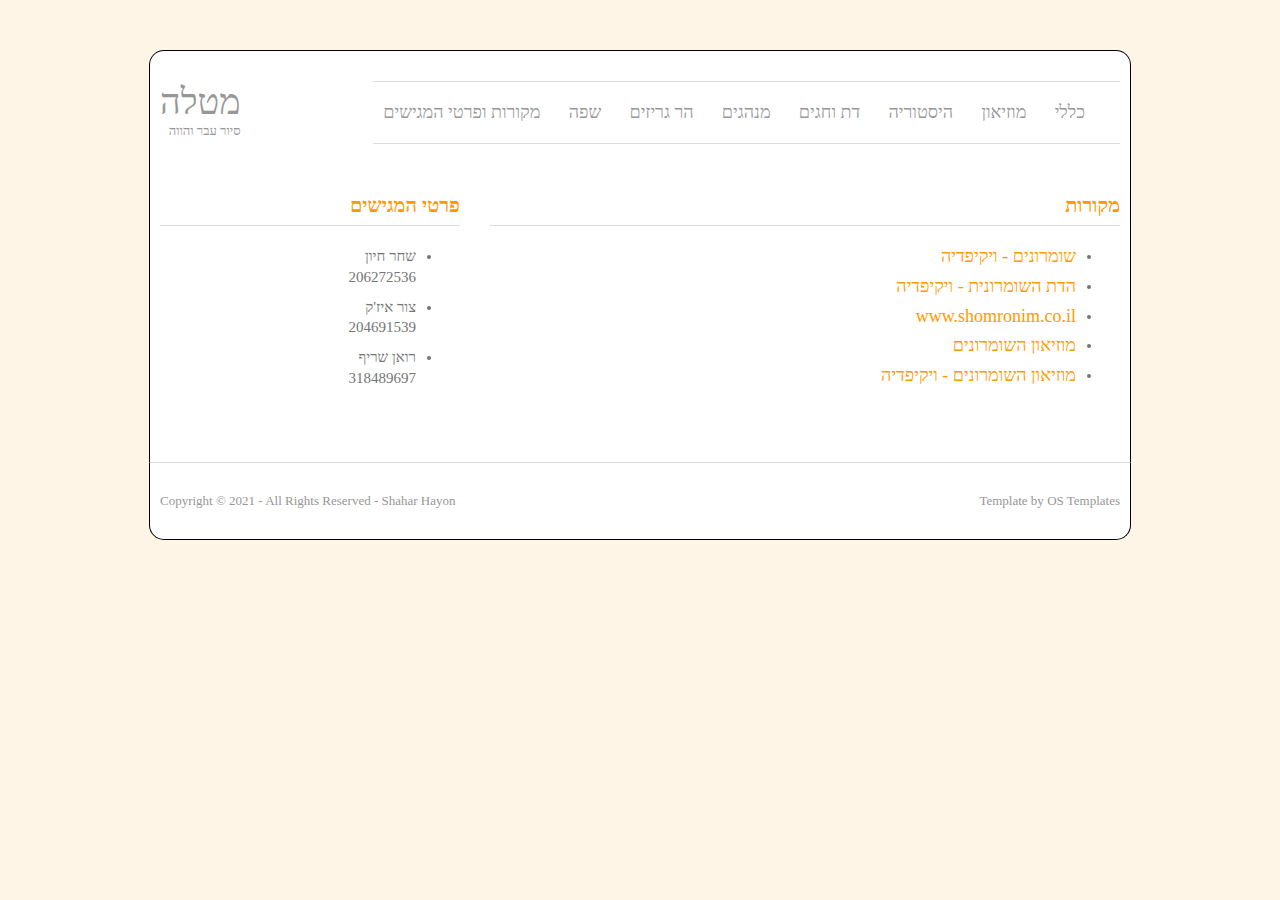
<file: info.html>
<!DOCTYPE html>
<html lang="en" dir="rtl">
<head>
<title>מטלה - סיור עבר והווה</title>
<meta charset="UTF-8">
<link rel="stylesheet" href="styles/layout.css" type="text/css">
<!--[if lt IE 9]><script src="scripts/html5shiv.js"></script><![endif]-->
</head>
<body>
<div class="wrapper row1">
  <header id="header" class="clear">
    <div id="hgroup">
      <h1><a href="#">מטלה</a></h1>
      <h2>סיור עבר והווה</h2>
    </div>
    <nav>
      <ul>
        <li><a href="index.html">כללי</a></li>
        <li><a href="museum.html">מוזיאון</a></li>
        <li><a href="history.html">היסטוריה</a></li>
        <li><a href="religion.html">דת וחגים</a></li>
        <li><a href="customs.html">מנהגים</a></li>
        <li><a href="grizim.html">הר גריזים</a></li>
        <li><a href="language.html">שפה</a></li>
        <li><a href="info.html">מקורות ופרטי המגישים</a></li>
      </ul>
    </nav>
  </header>
</div>
<!-- content -->
<div class="wrapper row2">
  <div id="container" class="clear">
    <!-- content body -->
    <!-- <section id="slider"><a href="#"><img src="images/demo/940x360.gif" alt=""></a></section> -->
    <!-- main content -->
    <section id="homepage" class="last clear">
      <!-- article 1 -->
      <article class="one_third">
        <h2>פרטי המגישים</h2>
        <p>
          <ul>
            <li>
              שחר חיון
              <br>
              206272536
            </li>
            <li>
              צור איז'ק
              <br>
              204691539
            </li>
            <li>
              רואן שריף
              <br>
              318489697
            </li>
          </ul>
        </p>
      </article>
      <article class="two_third lastbox">
        <h2>מקורות</h2>
        <p>
          <ul>
            <li><a target="_blank" href="https://he.wikipedia.org/wiki/%D7%A9%D7%95%D7%9E%D7%A8%D7%95%D7%A0%D7%99%D7%9D" > שומרונים - ויקיפדיה</a></li>
            <li><a target="_blank" href="https://he.wikipedia.org/wiki/%D7%94%D7%93%D7%AA_%D7%94%D7%A9%D7%95%D7%9E%D7%A8%D7%95%D7%A0%D7%99%D7%AA" > הדת השומרונית - ויקיפדיה</a></li>
            <li><a target="_blank" href="https://shomronim.co.il/" > www.shomronim.co.il</a></li>
            <li><a target="_blank" href="https://www.tourshomron.org.il/%D7%9E%D7%95%D7%96%D7%99%D7%90%D7%95%D7%9F-%D7%94%D7%A9%D7%95%D7%9E%D7%A8%D7%95%D7%A0%D7%99%D7%9D/" > מוזיאון השומרונים</a></li>
            <li><a target="_blank" href="https://he.wikipedia.org/wiki/%D7%9E%D7%95%D7%96%D7%99%D7%90%D7%95%D7%9F_%D7%94%D7%A9%D7%95%D7%9E%D7%A8%D7%95%D7%A0%D7%99%D7%9D_-_%D7%92%D7%A8%D7%99%D7%96%D7%99%D7%9D" > מוזיאון השומרונים - ויקיפדיה</a></li>
            
          </ul>
        </p>
      </article>
    </section>
  </div>
</div>
<!-- footer -->
<div class="wrapper row3">
  <footer id="footer" class="clear">
    <p class="fl_left">Copyright &copy; 2021 - All Rights Reserved - <a href="#">Shahar Hayon</a></p>
    <p class="fl_right">Template by <a target="_blank" href="https://www.os-templates.com/" title="Free Website Templates">OS Templates</a></p>
  </footer>
</div>
</body>
</html>
</file>
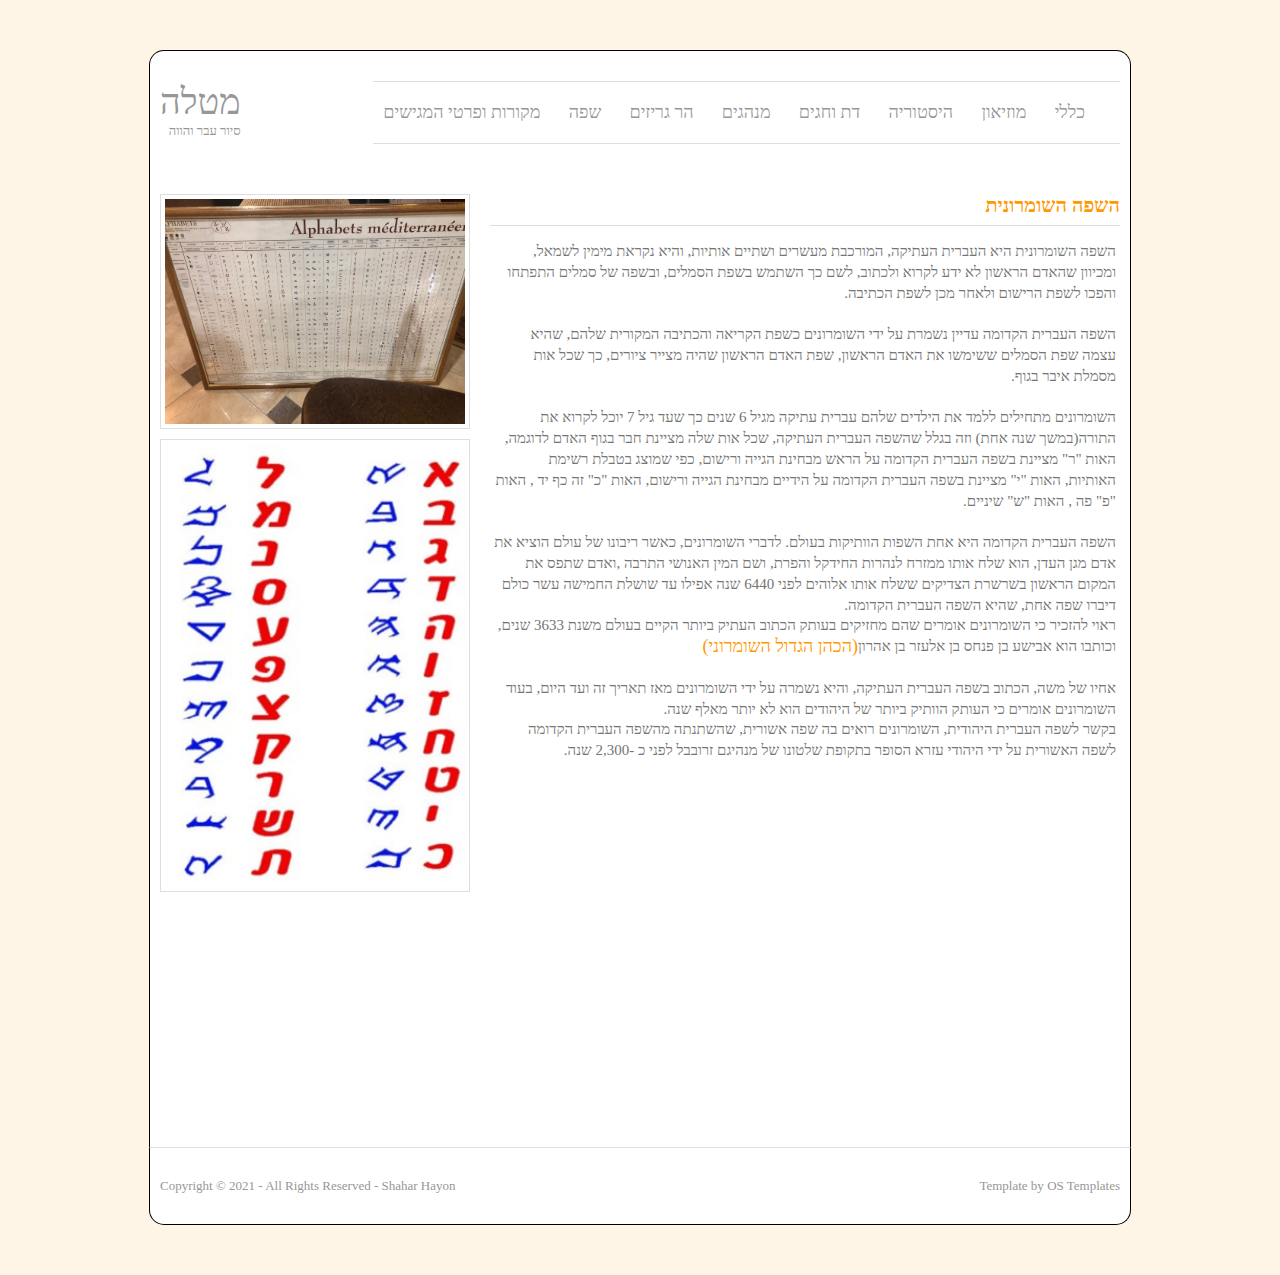
<file: language.html>
<!DOCTYPE html>
<html lang="en" dir="rtl">
<head>
<title>מטלה - סיור עבר והווה</title>
<meta charset="UTF-8">
<link rel="stylesheet" href="styles/layout.css" type="text/css">
<!--[if lt IE 9]><script src="scripts/html5shiv.js"></script><![endif]-->
</head>
<body>
<div class="wrapper row1">
  <header id="header" class="clear">
    <div id="hgroup">
      <h1><a href="#">מטלה</a></h1>
      <h2>סיור עבר והווה</h2>
    </div>
    <nav>
      <ul>
        <li><a href="index.html">כללי</a></li>
        <li><a href="museum.html">מוזיאון</a></li>
        <li><a href="history.html">היסטוריה</a></li>
        <li><a href="religion.html">דת וחגים</a></li>
        <li><a href="customs.html">מנהגים</a></li>
        <li><a href="grizim.html">הר גריזים</a></li>
        <li><a href="language.html">שפה</a></li>
        <li><a href="info.html">מקורות ופרטי המגישים</a></li>
      </ul>
    </nav>
  </header>
</div>
<!-- content -->
<div class="wrapper row2">
  <div id="container" class="clear">
    <!-- content body -->
    <!-- <section id="slider"><a href="#"><img src="images/demo/940x360.gif" alt=""></a></section> -->
    <!-- main content -->
    <section id="homepage" class="last clear">
      <!-- article 1 -->
      <article class="one_third">
        <img src="images/language1.jpg" alt="תמונה" width=100%>
        <img src="images/language2.jpg" alt="תמונה" width=100%>
      </article>

      <article class="two_third lastbox">
        <h2>השפה השומרונית</h2>
        <p>
        השפה השומרונית היא העברית העתיקה, המורכבת מעשרים ושתיים אותיות, והיא נקראת מימין לשמאל, ומכיוון שהאדם הראשון לא ידע לקרוא ולכתוב, לשם כך השתמש בשפת הסמלים, ובשפה של סמלים התפתחו והפכו לשפת הרישום ולאחר מכן לשפת הכתיבה.
        <br><br>
        השפה העברית הקדומה עדיין נשמרת על ידי השומרונים כשפת הקריאה והכתיבה המקורית שלהם, שהיא עצמה שפת הסמלים ששימשו את האדם הראשון, שפת האדם הראשון שהיה מצייר ציורים, כך שכל אות מסמלת איבר בגוף.
        <br><br>
        השומרונים מתחילים ללמד את הילדים שלהם עברית עתיקה מגיל 6 שנים כך שעד גיל 7 יוכל לקרוא את התורה(במשך שנה אחת) וזה בגלל שהשפה העברית העתיקה, שכל אות שלה מציינת חבר בגוף האדם לדוגמה, האות "ר" מציינת בשפה העברית הקדומה על הראש מבחינת הגייה ורישום, כפי שמוצג בטבלת רשימת האותיות, האות "י" מציינת בשפה העברית הקדומה על הידיים מבחינת הגייה ורישום, האות "כ" זה כף יד , האות "פ" פה , האות "ש" שיניים.
        <br><br>
        השפה העברית הקדומה היא אחת השפות הוותיקות בעולם. לדברי השומרונים, כאשר ריבונו של עולם הוציא את אדם מגן העדן, הוא שלח אותו ממזרח לנהרות החידקל והפרת, ושם המין האנושי התרבה ,ואדם שתפס את המקום הראשון בשרשרת הצדיקים ששלח אותו אלוהים לפני 6440 שנה אפילו עד שושלת החמישה עשר כולם דיברו שפה אחת, שהיא השפה העברית הקדומה.
        <br>
        ראוי להזכיר כי השומרונים אומרים שהם מחזיקים בעותק הכתוב העתיק ביותר הקיים בעולם משנת 3633 שנים, וכותבו הוא אבישע בן פנחס בן אלעזר בן אהרון 
        <a target="_blank" href="https://he.wikipedia.org/wiki/%D7%94%D7%9B%D7%94%D7%9F_%D7%94%D7%92%D7%93%D7%95%D7%9C_%D7%94%D7%A9%D7%95%D7%9E%D7%A8%D7%95%D7%A0%D7%99" >  (הכהן הגדול השומרוני)</a>
        <br><br>
        אחיו של משה, הכתוב בשפה העברית העתיקה, והיא נשמרה על ידי השומרונים מאז תאריך זה ועד היום, בעוד השומרונים אומרים כי העותק הוותיק ביותר של היהודים הוא לא יותר מאלף שנה.
        <br>
        בקשר לשפה העברית היהודית, השומרונים רואים בה שפה אשורית, שהשתנתה מהשפה העברית הקדומה לשפה האשורית על ידי היהודי עזרא הסופר בתקופת שלטונו של מנהיגם זרובבל לפני כ -2,300 שנה.
        </p>
        <iframe width="560" height="315" src="https://www.youtube.com/embed/2LqSak1nnBA" title="YouTube video player" frameborder="0" allow="accelerometer; autoplay; clipboard-write; encrypted-media; gyroscope; picture-in-picture" allowfullscreen></iframe>
      </article>
    </section>
  </div>
</div>
<!-- footer -->
<div class="wrapper row3">
  <footer id="footer" class="clear">
    <p class="fl_left">Copyright &copy; 2021 - All Rights Reserved - <a href="#">Shahar Hayon</a></p>
    <p class="fl_right">Template by <a target="_blank" href="https://www.os-templates.com/" title="Free Website Templates">OS Templates</a></p>
  </footer>
</div>
</body>
</html>
</file>
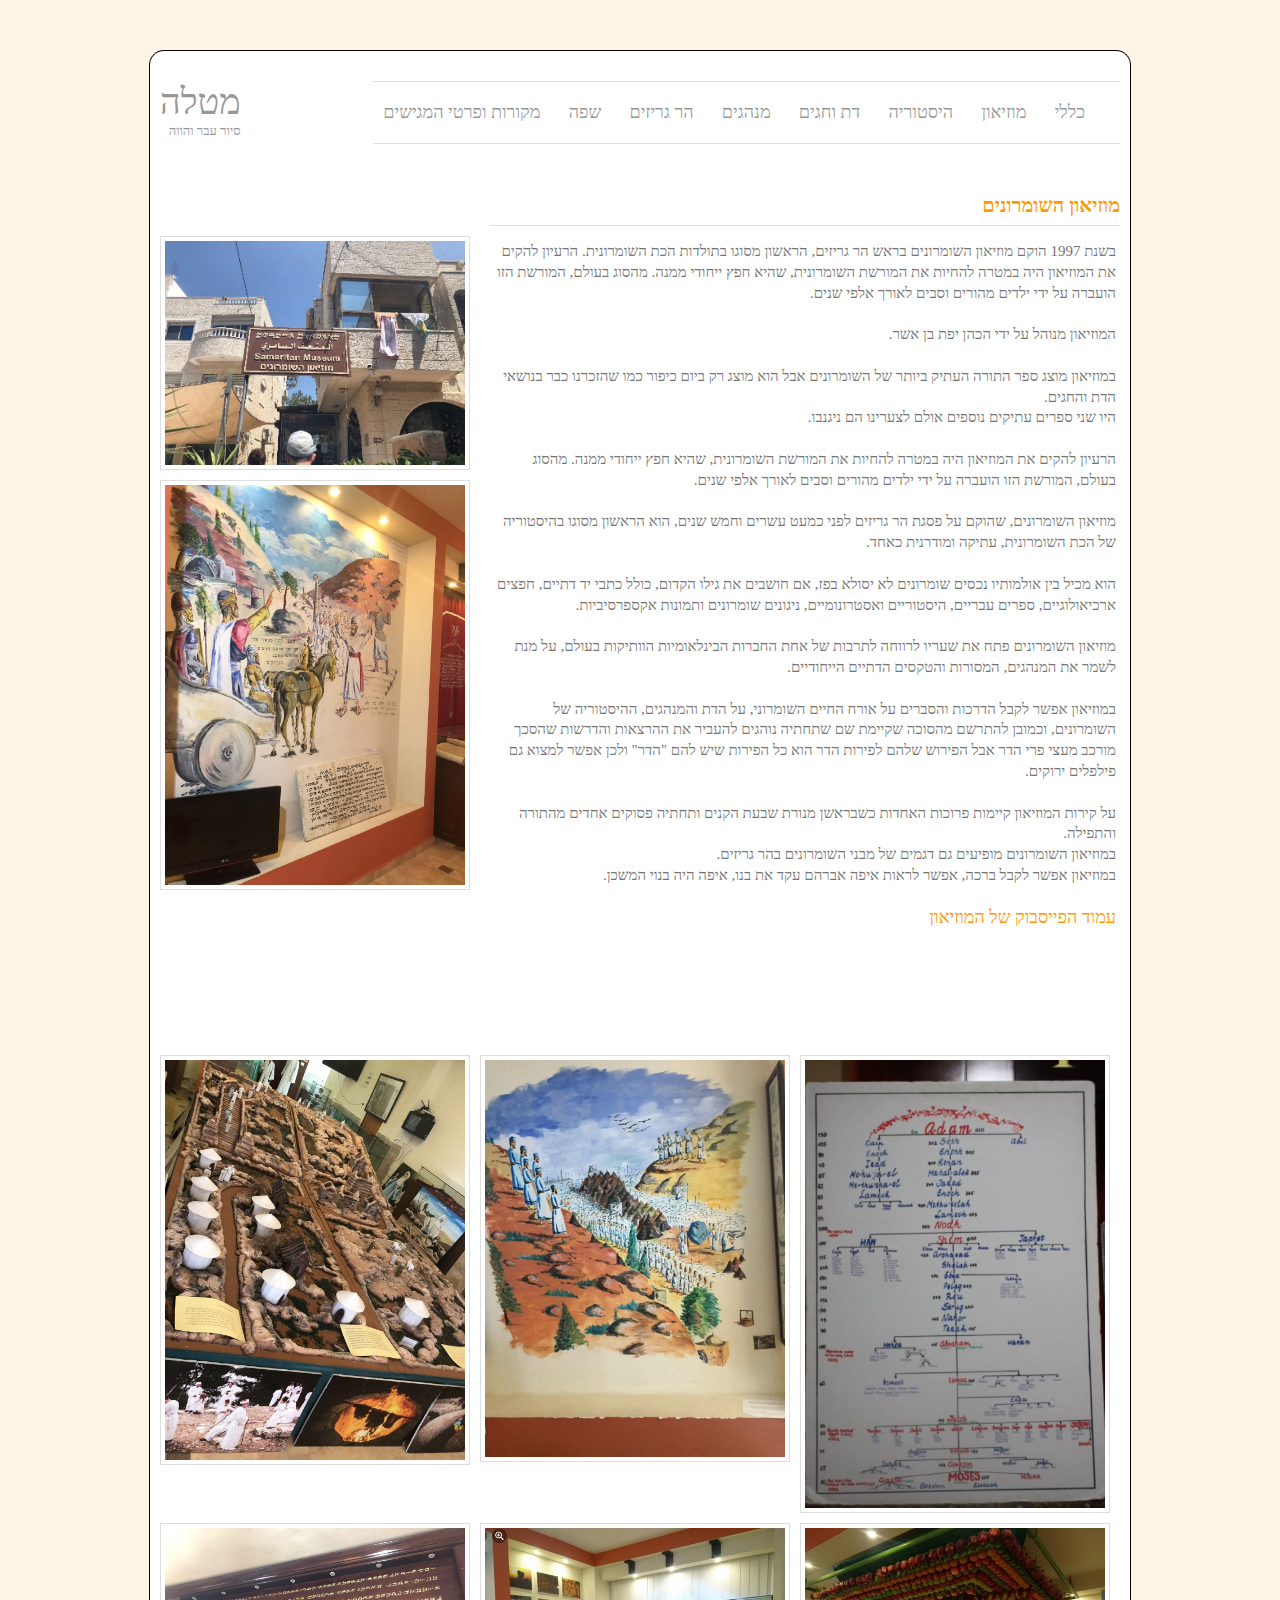
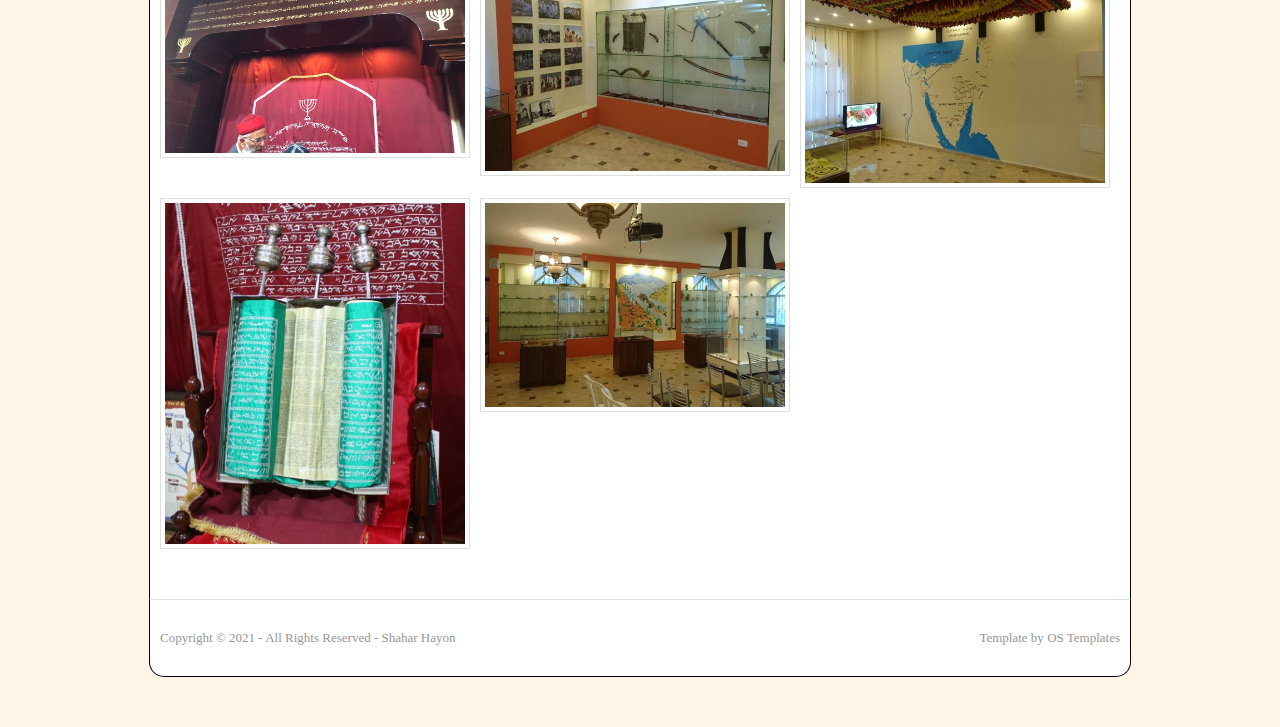
<file: museum.html>
<!DOCTYPE html>
<html lang="en" dir="rtl">
<head>
<title>מטלה - סיור עבר והווה</title>
<meta charset="UTF-8">
<link rel="stylesheet" href="styles/layout.css" type="text/css">
<!--[if lt IE 9]><script src="scripts/html5shiv.js"></script><![endif]-->
</head>
<body>
<div class="wrapper row1">
  <header id="header" class="clear">
    <div id="hgroup">
      <h1><a href="#">מטלה</a></h1>
      <h2>סיור עבר והווה</h2>
    </div>
    <nav>
      <ul>
        <li><a href="index.html">כללי</a></li>
        <li><a href="museum.html">מוזיאון</a></li>
        <li><a href="history.html">היסטוריה</a></li>
        <li><a href="religion.html">דת וחגים</a></li>
        <li><a href="customs.html">מנהגים</a></li>
        <li><a href="grizim.html">הר גריזים</a></li>
        <li><a href="language.html">שפה</a></li>
        <li><a href="info.html">מקורות ופרטי המגישים</a></li>
      </ul>
    </nav>
  </header>
</div>
<!-- content -->
<div class="wrapper row2">
  <div id="container" class="clear">
    <!-- content body -->
    <!-- <section id="slider"><a href="#"><img src="images/demo/940x360.gif" alt=""></a></section> -->
    <!-- main content -->
    <section id="homepage" class="last clear">
      <!-- article 1 -->
      <article class="one_third">
        <br><br>
        <img src="images/museum1.jpg" alt="תמונה" width=100%>
        <img src="images/museum2.jpg" alt="תמונה" width=100%>
      </article>

      <article class="two_third lastbox">
        <h2>מוזיאון השומרונים</h2>
        <p>
          בשנת 1997 הוקם מוזיאון השומרונים בראש הר גריזים, הראשון מסוגו בתולדות הכת השומרונית. הרעיון להקים את המוזיאון היה במטרה להחיות את המורשת השומרונית, שהיא חפץ ייחודי ממנה. מהסוג בעולם, המורשת הזו הועברה על ידי ילדים מהורים וסבים לאורך אלפי שנים.
          <br><br>
          המוזיאון מנוהל על ידי הכהן יפת בן אשר.
          <br><br>
          במוזיאון מוצג ספר התורה העתיק ביותר של השומרונים אבל הוא מוצג רק ביום כיפור כמו שהזכרנו כבר בנושאי הדת והחגים.
          <br>
          היו שני ספרים עתיקים נוספים אולם לצערינו הם ניגנבו.
          <br><br>
          הרעיון להקים את המוזיאון היה במטרה להחיות את המורשת השומרונית, שהיא חפץ ייחודי ממנה. מהסוג בעולם, המורשת הזו הועברה על ידי ילדים מהורים וסבים לאורך אלפי שנים.
          <br><br>
          מוזיאון השומרונים, שהוקם על פסגת הר גריזים לפני כמעט עשרים וחמש שנים, הוא הראשון מסוגו בהיסטוריה של הכת השומרונית, עתיקה ומודרנית כאחד.
          <br><br>
          הוא מכיל בין אולמותיו נכסים שומרונים לא יסולא בפז, אם חושבים את גילו הקדום, כולל כתבי יד דתיים, חפצים ארכיאולוגיים, ספרים עבריים, היסטוריים ואסטרונומיים, ניגונים שומרונים ותמונות אקספרסיביות.
          <br><br>
          מוזיאון השומרונים פתח את שעריו לרווחה לתרבות של אחת החברות הבינלאומיות הוותיקות בעולם, על מנת לשמר את המנהגים, המסורות והטקסים הדתיים הייחודיים.
          <br><br>
          במוזיאון אפשר לקבל הדרכות והסברים על אורח החיים השומרוני, על הדת והמנהגים, ההיסטוריה של השומרונים, וכמובן להתרשם מהסוכה שקיימת שם שתחתיה נוהגים להעביר את ההרצאות והדרשות שהסכך מורכב מעצי פרי הדר אבל הפירוש שלהם לפירות הדר הוא כל הפירות שיש להם "הדר" ולכן אפשר למצוא גם פילפלים ירוקים.
          <br><br>
          על קירות המוזיאון קיימות פרוכות האחדות כשבראשן מנורת שבעת הקנים ותחתיה פסוקים אחדים מהתורה והתפילה.
          <br>
          במוזיאון השומרונים מופיעים גם דגמים של מבני השומרונים בהר גריזים.
          <br>
          במוזיאון אפשר לקבל ברכה, אפשר לראות איפה אברהם עקד את בנו, איפה היה בנוי המשכן.
          <br><br>
          <a target="_blank" href="https://www.facebook.com/samaritanmuseumhargrizim/" title="מוזיאון השומרונים">עמוד הפייסבוק של המוזיאון</a>
          <br><br>

          <br><br>
        </p>
      </article>

      <article class="three_third museum">
        <br><br>
        <img src="images/museum3.jpg" alt="תמונה" width="30%">
        <img src="images/museum4.jpg" alt="תמונה" width=100%>
        <img src="images/museum5.jpg" alt="תמונה" width=100%>
        <img src="images/museum6.jpg" alt="תמונה" width=100%>
        <img src="images/museum7.jpg" alt="תמונה" width=100%>
        <img src="images/museum8.jpg" alt="תמונה" width=100%>
        <img src="images/museum9.jpg" alt="תמונה" width=100%>
        <img src="images/museum10.jpg" alt="תמונה" width=100%>
      </article>
    </section>
  </div>
</div>
<!-- footer -->
<div class="wrapper row3">
  <footer id="footer" class="clear">
    <p class="fl_left">Copyright &copy; 2021 - All Rights Reserved - <a href="#">Shahar Hayon</a></p>
    <p class="fl_right">Template by <a target="_blank" href="https://www.os-templates.com/" title="Free Website Templates">OS Templates</a></p>
  </footer>
</div>
</body>
</html>
</file>
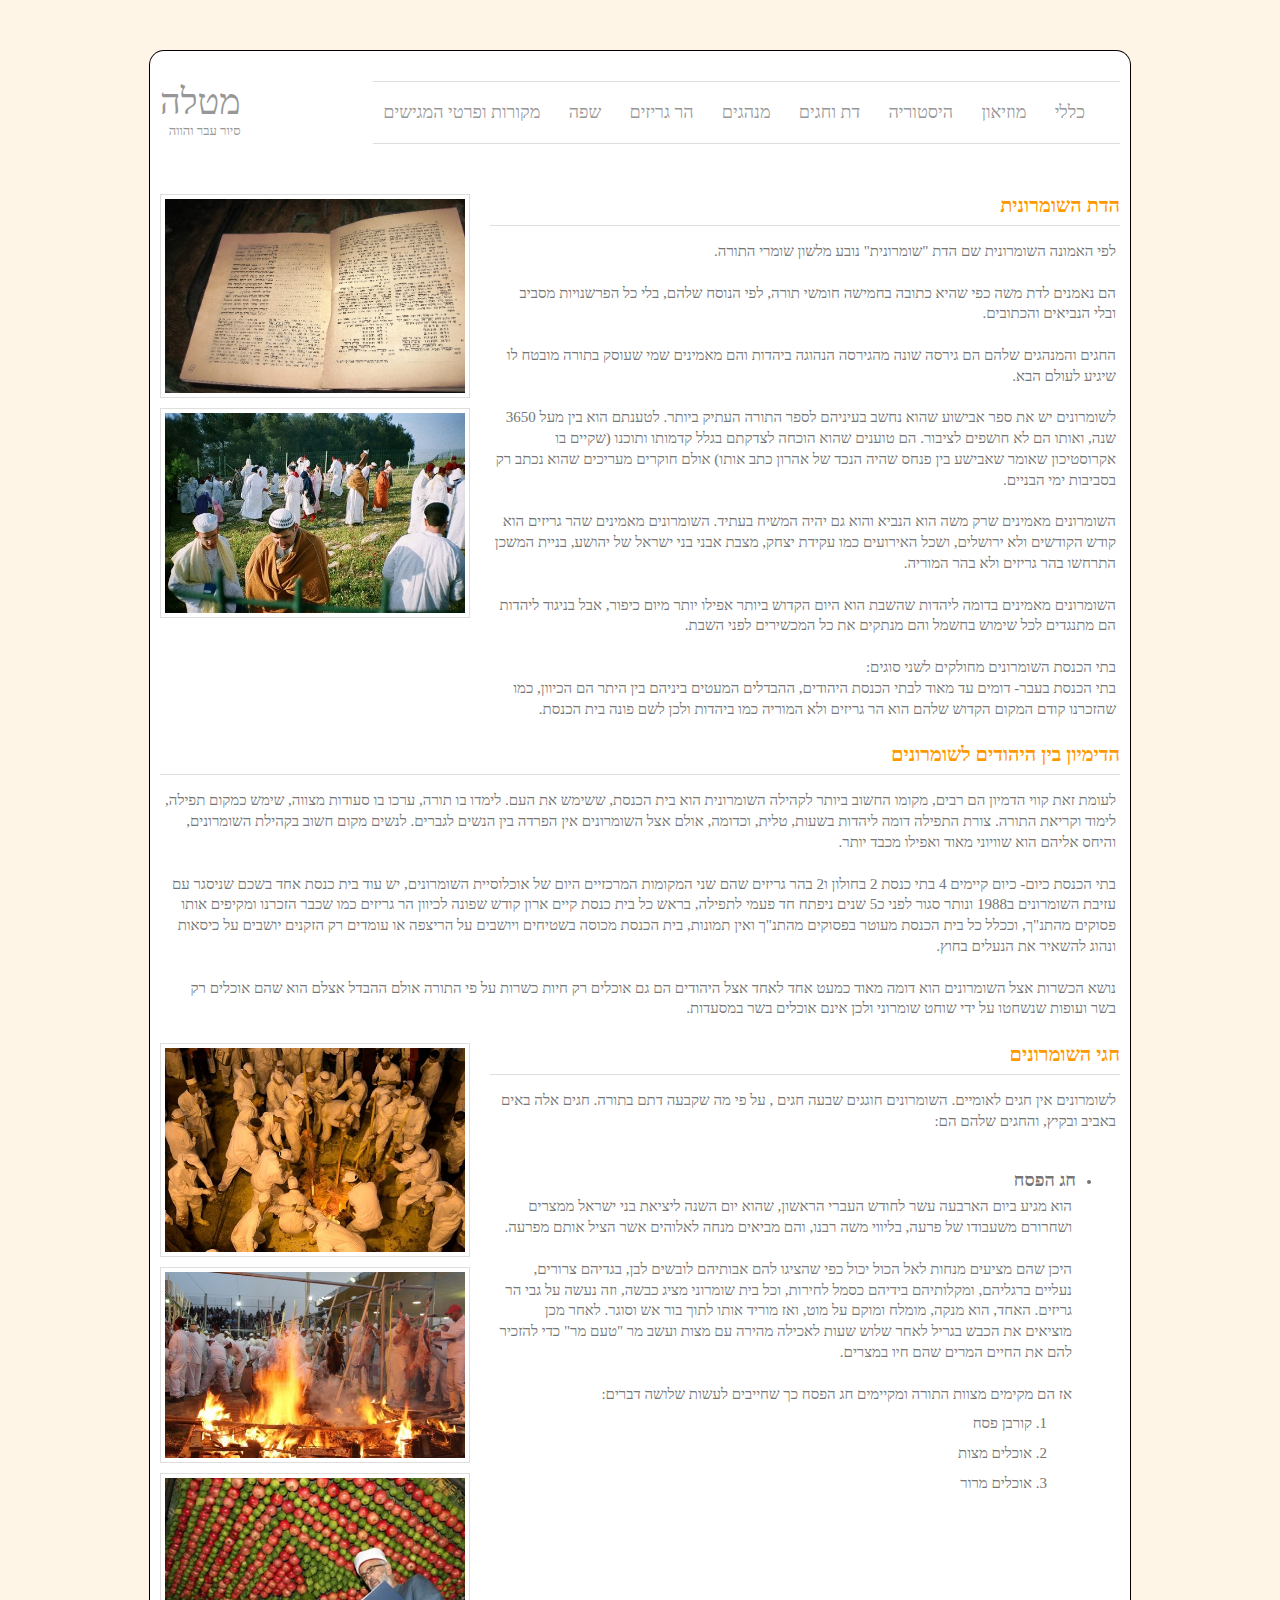
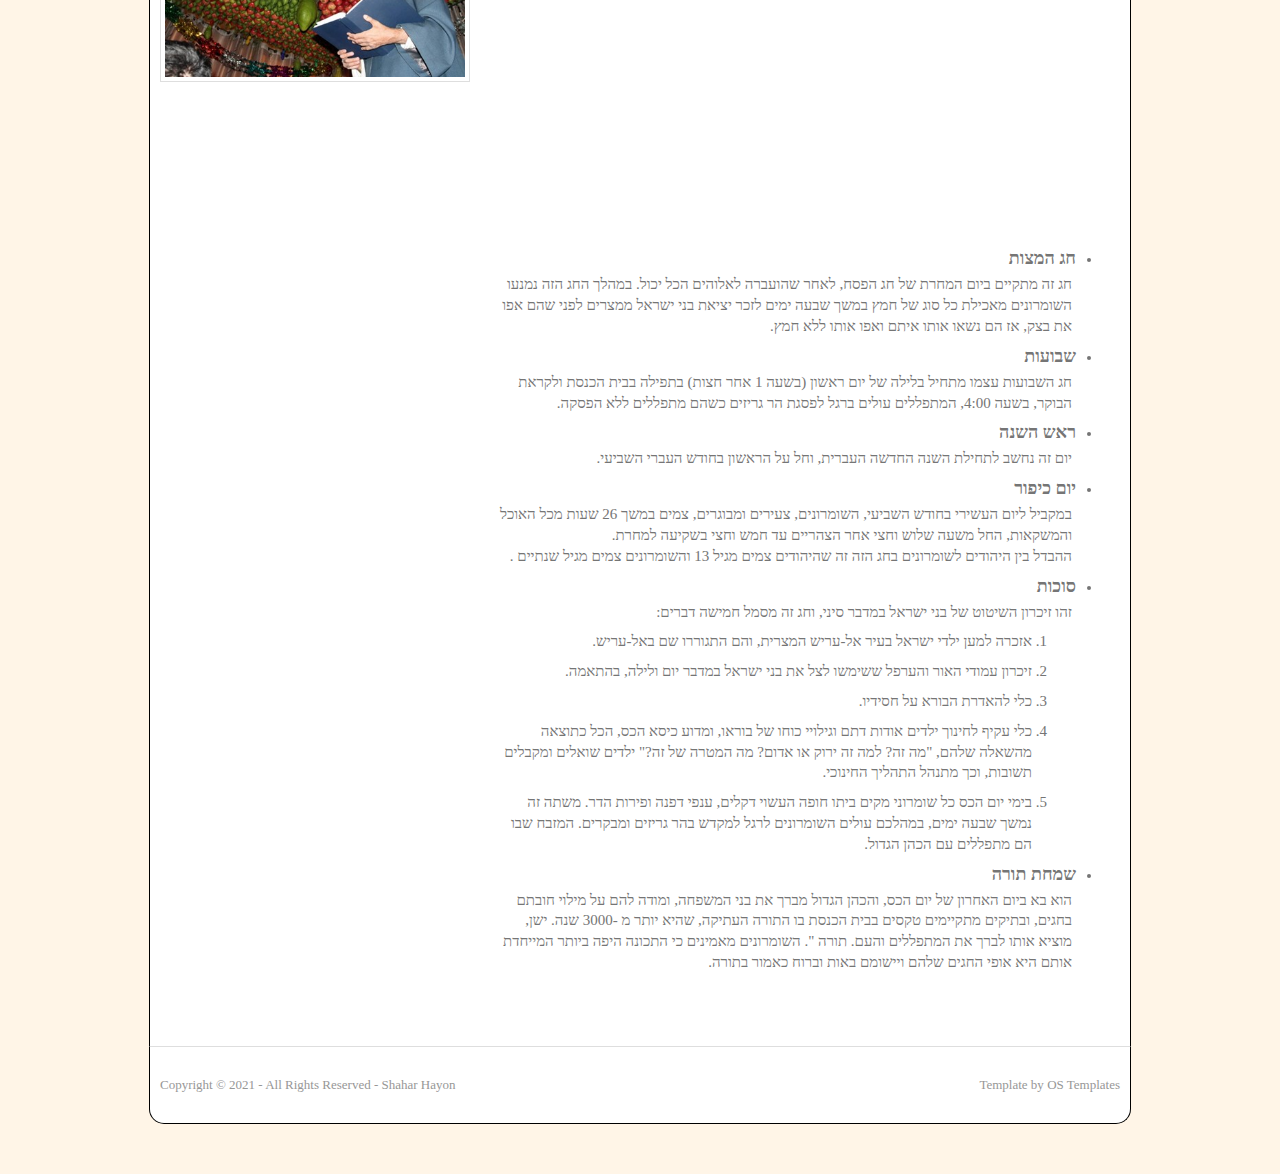
<file: religion.html>
<!DOCTYPE html>
<html lang="en" dir="rtl">
<head>
<title>מטלה - סיור עבר והווה</title>
<meta charset="UTF-8">
<link rel="stylesheet" href="styles/layout.css" type="text/css">
<!--[if lt IE 9]><script src="scripts/html5shiv.js"></script><![endif]-->
</head>
<body>
<div class="wrapper row1">
  <header id="header" class="clear">
    <div id="hgroup">
      <h1><a href="#">מטלה</a></h1>
      <h2>סיור עבר והווה</h2>
    </div>
    <nav>
      <ul>
        <li><a href="index.html">כללי</a></li>
        <li><a href="museum.html">מוזיאון</a></li>
        <li><a href="history.html">היסטוריה</a></li>
        <li><a href="religion.html">דת וחגים</a></li>
        <li><a href="customs.html">מנהגים</a></li>
        <li><a href="grizim.html">הר גריזים</a></li>
        <li><a href="language.html">שפה</a></li>
        <li><a href="info.html">מקורות ופרטי המגישים</a></li>
      </ul>
    </nav>
  </header>
</div>
<!-- content -->
<div class="wrapper row2">
  <div id="container" class="clear">
    <!-- content body -->
    <!-- <section id="slider"><a href="#"><img src="images/demo/940x360.gif" alt=""></a></section> -->
    <!-- main content -->
    <section id="homepage" class="last clear">
      <!-- article 1 -->
      <article class="one_third">
        <img src="images/religion1.jpg" alt="עשרת הדיברות" width=100%>
        <img src="images/religion2.jpg" alt="משה הנביא" width=100%>
      </article>

      <article class="two_third lastbox">
        <h2>הדת השומרונית</h2>
        <p>
          לפי האמונה השומרונית שם הדת "שומרונית" נובע מלשון שומרי התורה.
          <br><br> 
          הם נאמנים לדת משה כפי שהיא כתובה בחמישה חומשי תורה, לפי הנוסח שלהם, בלי כל הפרשנויות מסביב ובלי הנביאים והכתובים.
          <br><br> 
          החגים והמנהגים שלהם הם גירסה שונה מהגירסה הנהוגה ביהדות והם מאמינים שמי שעוסק בתורה מובטח לו שיגיע לעולם הבא.
          <br><br> 
          לשומרונים יש את ספר אבישוע שהוא נחשב בעיניהם לספר התורה העתיק ביותר. לטענתם הוא בין מעל 3650 שנה, ואותו הם לא חושפים לציבור. הם טוענים שהוא הוכחה לצדקתם בגלל קדמותו ותוכנו (שקיים בו אקרוסטיכון שאומר שאבישע בין פנחס שהיה הנכד של אהרון כתב אותו) אולם חוקרים מעריכים שהוא נכתב רק בסביבות ימי הבניים.
          <br><br> 
          השומרונים מאמינים שרק משה הוא הנביא והוא גם יהיה המשיח בעתיד. השומרונים מאמינים שהר גריזים הוא קודש הקודשים ולא ירושלים, ושכל האירועים כמו עקידת יצחק, מצבת אבני בני ישראל של יהושע, בניית המשכן התרחשו בהר גריזים ולא בהר המוריה. 
          <br><br> 
          השומרונים מאמינים בדומה ליהדות שהשבת הוא היום הקדוש ביותר אפילו יותר מיום כיפור, אבל בניגוד ליהדות הם מתנגדים לכל שימוש בחשמל והם מנתקים את כל המכשירים לפני השבת.
          <br><br> 
          בתי הכנסת השומרונים מחולקים לשני סוגים:
          <br> 
          בתי הכנסת בעבר- דומים עד מאוד לבתי הכנסת היהודים, ההבדלים המעטים ביניהם בין היתר הם הכיוון, כמו שהזכרנו קודם המקום הקדוש שלהם הוא הר גריזים ולא המוריה כמו ביהדות ולכן לשם פונה בית הכנסת.
        </p>
      </article>

      <article class="three_third">
        <h2>הדימיון בין היהודים לשומרונים</h2>
        <p>
          לעומת זאת קווי הדמיון הם רבים, מקומו החשוב ביותר לקהילה השומרונית הוא בית הכנסת, ששימש את העם. לימדו בו תורה, ערכו בו סעודות מצווה, שימש כמקום תפילה, לימוד וקריאת התורה. צורת התפילה דומה ליהדות בשעות, טלית, וכדומה, אולם אצל השומרונים אין הפרדה בין הנשים לגברים. לנשים מקום חשוב בקהילת השומרונים, והיחס אליהם הוא שוויוני מאוד ואפילו מכבד יותר.
          <br><br> 
          בתי הכנסת כיום- כיום קיימים 4 בתי כנסת 2 בחולון ו2 בהר גריזים שהם שני המקומות המרכזיים היום של אוכלוסיית השומרונים, יש עוד בית כנסת אחד בשכם שניסגר עם עזיבת השומרונים ב1988 ונותר סגור לפני כ5 שנים ניפתח חד פעמי לתפילה, בראש כל בית כנסת קיים ארון קודש שפונה לכיוון הר גריזים כמו שכבר הזכרנו ומקיפים אותו פסוקים מהתנ"ך, וככלל כל בית הכנסת מעוטר בפסוקים מהתנ"ך ואין תמונות, בית הכנסת מכוסה בשטיחים ויושבים על הריצפה או עומדים רק הזקנים יושבים על כיסאות ונהוג להשאיר את הנעלים בחוץ.
          <br><br> 
          נושא הכשרות אצל השומרונים הוא דומה מאוד כמעט אחד לאחד אצל היהודים הם גם אוכלים רק חיות כשרות על פי התורה אולם ההבדל אצלם הוא שהם אוכלים רק בשר ועופות שנשחטו על ידי שוחט שומרוני ולכן אינם אוכלים בשר במסעדות.         
        </p>
      </article>

      <article class="one_third">
        <img src="images/religion3.jpg" alt="תמונה" width=100%>
        <img src="images/religion4.jpg" alt="תמונה" width=100%>
        <img src="images/religion5.jpg" alt="תמונה" width=100%>
      </article>

      <article class="two_third lastbox">
        <h2>חגי השומרונים</h2>
        <p>
          לשומרונים אין חגים לאומיים. השומרונים חוגגים שבעה חגים , על פי מה שקבעה דתם בתורה. חגים אלה באים באביב ובקיץ, והחגים שלהם הם:
          <br><br> 
          <ul>
            <li>
              <h3>חג הפסח</h3>
              <p>
                הוא מגיע ביום הארבעה עשר לחודש העברי הראשון, שהוא יום השנה ליציאת בני ישראל ממצרים ושחרורם משעבודו של פרעה, בליווי משה רבנו, והם מביאים מנחה לאלוהים אשר הציל אותם מפרעה.
              <br><br>
              היכן שהם מציעים מנחות לאל הכול יכול כפי שהציגו להם אבותיהם לובשים לבן, בגדיהם צרורים, נעליים ברגליהם, ומקלותיהם בידיהם כסמל לחירות, וכל בית שומרוני מציג כבשה, וזה נעשה על גבי הר גריזים. האחד, הוא מנקה, מומלח ומוקם על מוט, ואז מוריד אותו לתוך בור אש וסוגר. לאחר מכן מוציאים את הכבש בגריל לאחר שלוש שעות לאכילה מהירה עם מצות ועשב מר "טעם מר" כדי להזכיר להם את החיים המרים שהם חיו במצרים.
              <br><br>
              אז הם מקימים מצוות התורה ומקיימים חג הפסח כך שחייבים לעשות שלושה דברים:
              <ol>
                <li>קורבן פסח</li>
                <li>אוכלים מצות</li>
                <li>אוכלים מרור</li>
              </ol> 
            </p>
            <br>
            <iframe width="560" height="315" src="https://www.youtube.com/embed/tquC8rFUpyY" title="YouTube video player" frameborder="0" allow="accelerometer; autoplay; clipboard-write; encrypted-media; gyroscope; picture-in-picture" allowfullscreen></iframe>
            </li>
            <li>
              <h3>חג המצות</h3>
              <p>
                חג זה מתקיים ביום המחרת של חג הפסח, לאחר שהועברה לאלוהים הכל יכול. במהלך החג הזה נמנעו השומרונים מאכילת כל סוג של חמץ במשך שבעה ימים לזכר יציאת בני ישראל ממצרים לפני שהם אפו את בצק, אז הם נשאו אותו איתם ואפו אותו ללא חמץ.
              </p>
            </li>
            <li>
              <h3>שבועות</h3>
              <p>
                חג השבועות עצמו מתחיל בלילה של יום ראשון (בשעה 1 אחר חצות) בתפילה בבית הכנסת ולקראת הבוקר, בשעה 4:00, המתפללים עולים ברגל לפסגת הר גריזים כשהם מתפללים ללא הפסקה.
              </p>
            </li>
            <li>
              <h3>ראש השנה</h3>
              <p>
                יום זה נחשב לתחילת השנה החדשה העברית, וחל על הראשון בחודש העברי השביעי.
              </p>
            </li>
            <li>
              <h3>יום כיפור</h3>
              <p>
                במקביל ליום העשירי בחודש השביעי, השומרונים, צעירים ומבוגרים, צמים במשך 26 שעות מכל האוכל והמשקאות, החל משעה שלוש וחצי אחר הצהריים עד חמש וחצי בשקיעה למחרת.
                <br>
                ההבדל בין היהודים לשומרונים בחג הזה זה שהיהודים צמים מגיל 13 והשומרונים צמים מגיל שנתיים .
              </p>
            </li>
            <li>
              <h3>סוכות</h3>
              <p>
                זהו זיכרון השיטוט של בני ישראל במדבר סיני, וחג זה מסמל חמישה דברים:
                <ol>
                  <li>אזכרה למען ילדי ישראל בעיר אל-עריש המצרית, והם התגוררו שם באל-עריש.</li>
                  <li>זיכרון עמודי האור והערפל ששימשו לצל את בני ישראל במדבר יום ולילה, בהתאמה.</li>
                  <li>כלי להאדרת הבורא על חסידיו.</li>
                  <li>כלי עקיף לחינוך ילדים אודות דתם וגילויי כוחו של בוראו, ומדוע כיסא הכס, הכל כתוצאה מהשאלה שלהם, "מה זה? למה זה ירוק או אדום? מה המטרה של זה?" ילדים שואלים ומקבלים תשובות, וכך מתנהל התהליך החינוכי.</li>
                  <li>בימי יום הכס כל שומרוני מקים ביתו חופה העשוי דקלים, ענפי דפנה ופירות הדר. משתה זה נמשך שבעה ימים, במהלכם עולים השומרונים לרגל למקדש בהר גריזים ומבקרים. המזבח שבו הם מתפללים עם הכהן הגדול.</li>
                </ol> 
              </p>
            </li>
            <li>
              <h3>שמחת תורה</h3>
              <p>
                הוא בא ביום האחרון של יום הכס, והכהן הגדול מברך את בני המשפחה, ומודה להם על מילוי חובתם בחגים, ובתיקים מתקיימים טקסים בבית הכנסת בו התורה העתיקה, שהיא יותר מ -3000 שנה. ישן, מוציא אותו לברך את המתפללים והעם. תורה ". השומרונים מאמינים כי התכונה היפה ביותר המייחדת אותם היא אופי החגים שלהם ויישומם באות וברוח כאמור בתורה.
              </p>
            </li>
          </ul>
        </p>
      </article>
    </section>
  </div>
</div>
<!-- footer -->
<div class="wrapper row3">
  <footer id="footer" class="clear">
    <p class="fl_left">Copyright &copy; 2021 - All Rights Reserved - <a href="#">Shahar Hayon</a></p>
    <p class="fl_right">Template by <a target="_blank" href="https://www.os-templates.com/" title="Free Website Templates">OS Templates</a></p>
  </footer>
</div>
</body>
</html>
</file>
<file: styles/layout.css>
html{overflow-y:scroll;} /* Forces a scrollbar when the viewport is larger than the websites content - CSS3 */

body{margin:50px; padding:50px0; font-size:13px; font-family:Georgia, "Times New Roman", Times, serif; color:#979797; background-color:#fff5e7;}

.clear:after{content:"."; display:block; height:0; clear:both; visibility:hidden; line-height:0;}
.clear{display:block; clear:both;}
html[xmlns] .clear{display:block;}
* html .clear{height:1%;}

a{outline:none; text-decoration:none;}

code{font-weight:normal; font-style:normal; font-family:Georgia, "Times New Roman", Times, serif;}

.fl_left{float:left;}
.fl_right{float:right;}

img{margin:0; padding:0; border:none; line-height:normal; vertical-align:middle;}
.imgholder, .imgl, .imgr{padding:4px; border:1px solid #D6D6D6; text-align:center;}
.imgl{float:left; margin:0 15px 15px 0; clear:left;}
.imgr{float:right; margin:0 0 15px 15px; clear:right;}

/*----------------------------------------------HTML 5 Overrides-------------------------------------*/

address, article, aside, figcaption, figure, footer, header, nav, section{display:block; margin:0; padding:0;}

q{display:block; padding:0 10px 8px 10px; color:#979797; background-color:#ECECEC; font-style:italic; line-height:normal;}
q:before{content:'� '; font-size:26px;}
q:after{content:' �'; font-size:26px; line-height:0;}

/* ----------------------------------------------Wrapper-------------------------------------*/

div.wrapper{display:block; width:960px; margin:0 auto; padding:10px; text-align:right;}

.row1, .row1 a{color:#979797; background-color:#FFFFFF;}
.row1{border-top-left-radius: 15px; border-top-right-radius: 15px; border-width: 1px; border-style:solid; border-color: black; border-bottom-style: none;}
.row2{color:#757575; background-color:#FFFFFF; border-width: 1px; border-style:solid; border-color: black; border-top-style: none; border-bottom-style: none;}
.row2 a{color:#FF9900; background-color:#FFFFFF;}
.row3{border-bottom-left-radius: 15px; border-bottom-right-radius: 15px; border-width: 1px; border-style:solid; border-color: black; border-top-style: none;}
.row3{border-top:1px solid #DEDEDE;}
.row3, .row3 a{color:#979797; background-color:#FFFFFF;}

/*----------------------------------------------Generalise-------------------------------------*/

#header, #container, #footer{display:block; width:960px;}

nav ul{margin:0; padding:0; list-style:none;}

h1, h2, h3, h4, h5, h6{margin:0; padding:0; font-size:16px; font-weight:bold; font-style:normal; line-height:normal; text-transform:uppercase;}

address{font-style:normal;}

blockquote, q{display:block; padding:8px 10px; color:#979797; background-color:#ECECEC; font-style:italic; line-height:normal;}
blockquote:before, q:before{content:'� '; font-size:26px;}
blockquote:after, q:after{content:' �'; font-size:26px; line-height:0;}

.one_third, .two_third, .three_third{display:block; float:left; margin:0 30px 0 0;}
.one_third{width:300px;}
.two_third{width:630px;}
.three_third{width:960px; float:none; margin-right:0; clear:both;}
.lastbox{margin-right:0;}

/*----------------------------------------------Header-------------------------------------*/

#header{}

#header #hgroup{padding:20px 0 0 0; float:left;}
#header #hgroup h1, #header #hgroup h2{font-weight:normal; text-transform:none;}
#header #hgroup h1{font-size:36px;}
#header #hgroup h2{font-size:13px;}

#header nav{display:block; float:right; margin:20px 0 0 0; padding:20px 10px; border-top:1px solid #DEDEDE; border-bottom:1px solid #DEDEDE;}
#header nav ul{}
#header nav li{display:inline; margin-right:25px; text-transform:uppercase;}
#header nav li.last{margin-right:0;}
#header nav li a{font-size: large; transition: 0.4s}
#header nav li a:hover{color:#FF9900; background-color:#FFFFFF;}

/*----------------------------------------------Content Area-------------------------------------*/

#container{padding:30px 0;}
#container section{display:block; width:100%; margin:0 0 30px 0; padding:0;}
#container .last{margin:0;}
#container .more{text-align:right; text-transform:uppercase; font-size:smaller; font-weight:bold;}

/* ------Slider-----*/

#container #slider{}
#container #slider a{display:block; padding:9px; border:1px solid #DEDEDE;}
#container #slider a:hover{border-color:#FF9900;}

/* ------Homepage-----*/

#container #homepage{line-height:1.6em;}
#container #homepage article{padding-bottom:20px;}
#container #homepage article h2{font-size:20px; margin-bottom:15px; padding-bottom:8px; border-bottom:1px solid #DEDEDE; color:#FF9900}
#container #homepage article h3{font-size:18px; margin-bottom:5px; padding-bottom:0px;}
#container #homepage article p{margin:4px; padding:0; font-size:15px}
#container #homepage article ul li{margin:4px; padding-top:5px; font-size:15px}
#container #homepage .three_third img{float:left; width:960px; margin:0 10px 10px 0; padding:4px; border:1px solid #DEDEDE;}
#container #homepage .museum img{float:left; width:300px; margin:0 10px 10px 0; padding:4px; border:1px solid #DEDEDE;}
#container #homepage article img{float:left; width:300px; margin:0 10px 10px 0; padding:4px; border:1px solid #DEDEDE;}
#container #homepage article footer{margin:10px 0 0 0;}
:root{
    --border-color: #FF9900;
}
#container #homepage article a{opacity: 1; transition: .5s ease; position: absolute; color: var(--border-color); text-align: center; font-size: large; border-color: var(--border-color); border-radius: 30px; background:transparent; border-style:none}
#container #homepage article a:hover{opacity: 1; border-style: none; text-decoration: underline;}

/*----------------------------------------------Footer-------------------------------------*/

#footer{padding:20px 0;}
#footer p{margin:0; padding:0;}
</file>
